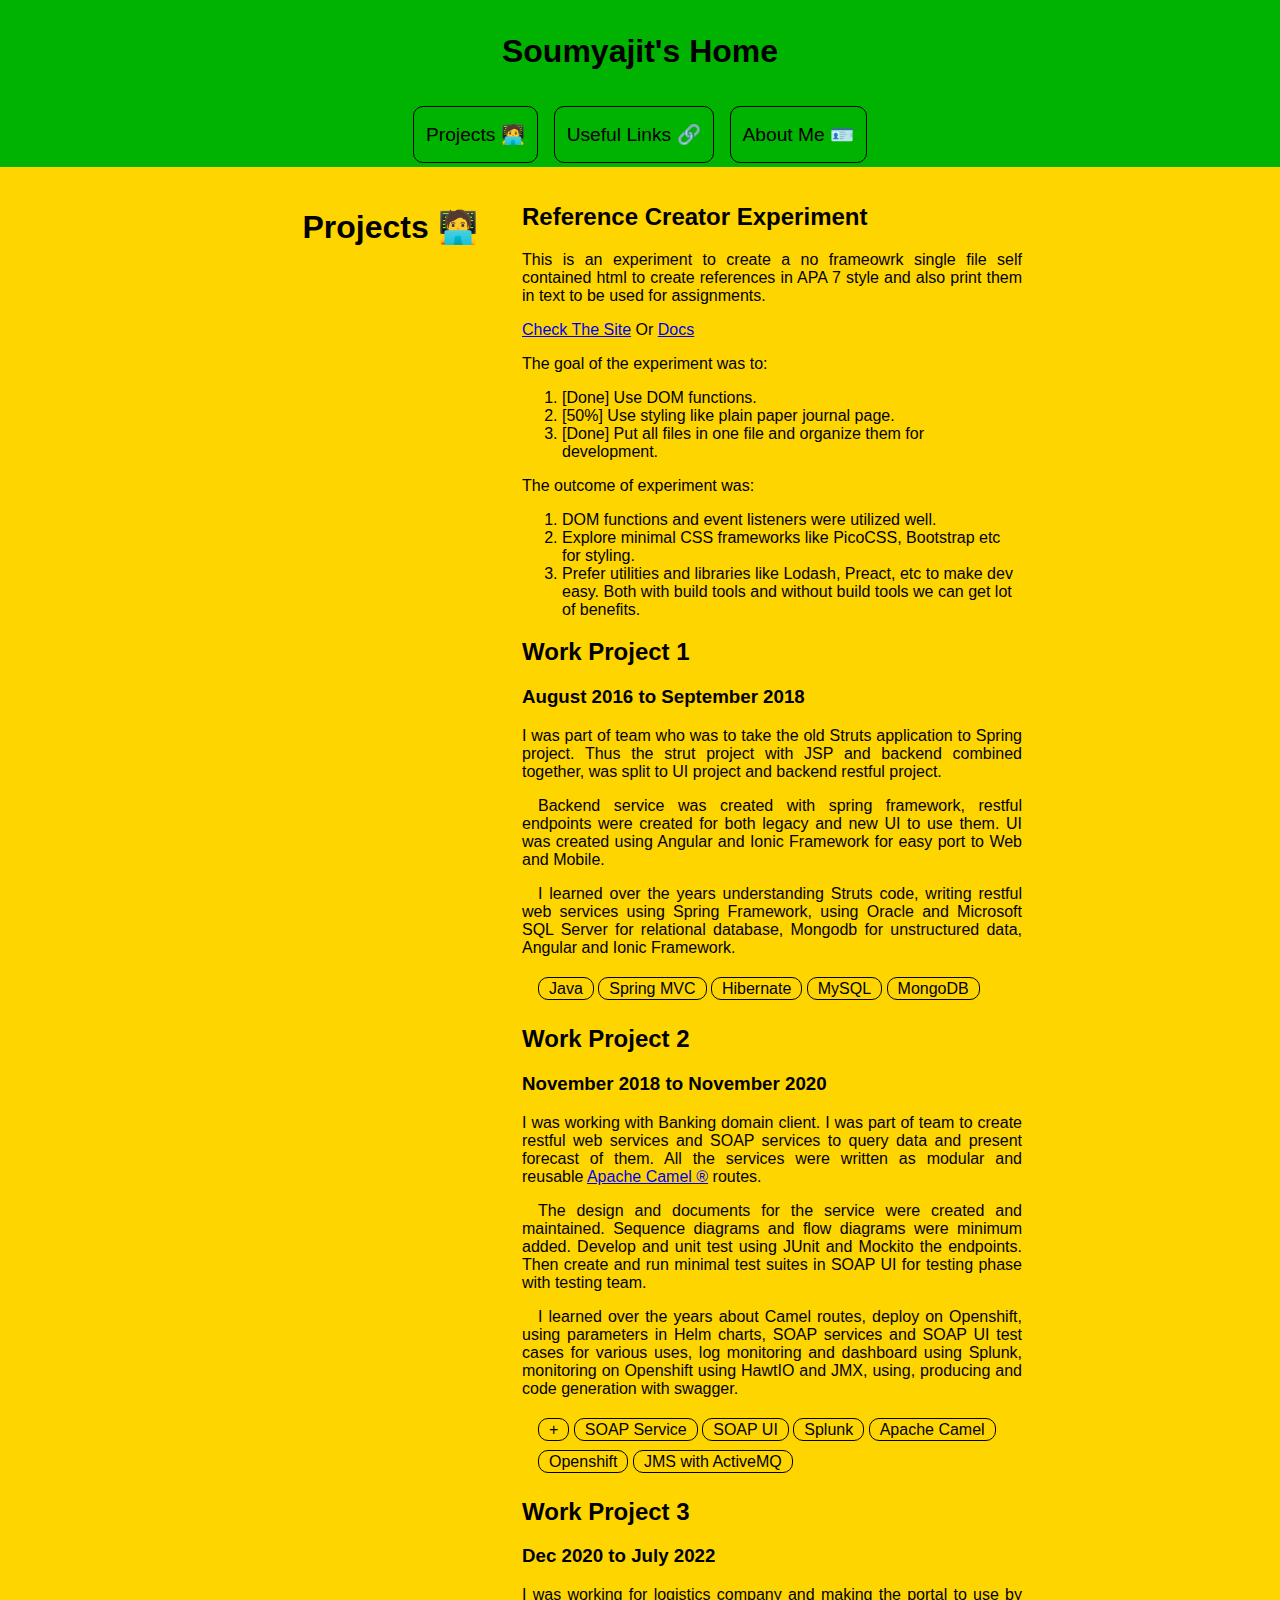
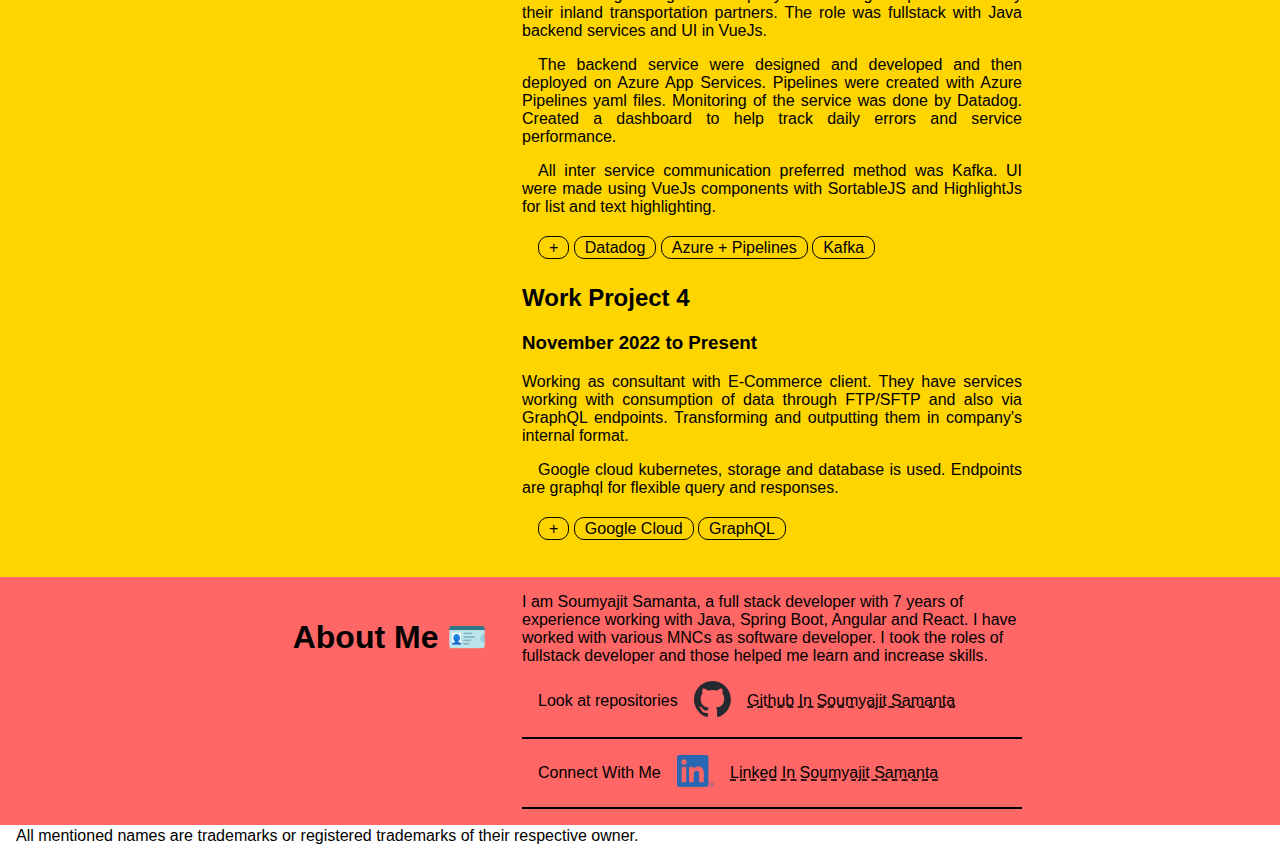
<file: index.html>
<!DOCTYPE html>
<!--
  License: This site is for the purpose of showing portfolio for Soumyajit Samanta.
  Do not modify or redistribute without authors permission.
-->
<html lang="en">

<head>
  <meta charset="UTF-8" />
  <meta http-equiv="X-UA-Compatible" content="IE=edge" />
  <meta name="viewport" content="width=device-width, initial-scale=1.0" />
  <title>Github Profile for Soumyajit Samanta</title>
  <!-- <link
      href="https://cdn.jsdelivr.net/npm/bootstrap@5.3.1/dist/css/bootstrap.min.css"
      rel="stylesheet"
      integrity="sha384-4bw+/aepP/YC94hEpVNVgiZdgIC5+VKNBQNGCHeKRQN+PtmoHDEXuppvnDJzQIu9"
      crossorigin="anonymous">
    -->
  <script src="index.js"></script>
  <link rel="stylesheet" href="utils.css" />
  <link rel="stylesheet" href="index-light.css" />
</head>

<body>
  <!-- 
    TODO:
    1. Simplify the classes and css entries.
    2. Add more colors to new pages and not to this page.
    3. Use minimal CSS frameworks in new pages.
    4. Get the plain paper style into CSS file/library for use at more places and look good as well.
    5. Recreate links and bookmarks page with html.
    6. Get more pictures into the pages after adding them to other place with attribution.
    7. Do something for dates in india and emojis page.
   -->
  <header class="hero bg-color-5">
    <h1 class="title">Soumyajit's Home</h1>
  </header>

  <nav class="icon-nav flex-horizontal bg-color-5">
    <a href="#section-projects">Projects 🧑‍💻</a>
    <a href="./Bookmarks">Useful Links 🔗</a>
    <a href="#section-about">About Me 🪪</a>
  </nav>

  <section id="section-projects" class="width-full flex-horizontal flex-wrap padding-1em">
    <h1 class="text-centered padding-4px width-8em pos-sticky bg-color-1 sm-opacity-70">Projects 🧑‍💻</h1>
    <div class="width-500px">
      <h2>Reference Creator Experiment</h2>
      <p class="justified">This is an experiment to create a no frameowrk single file self contained html to create
        references in APA 7 style and also print them in text to be used for assignments.</p>
      <a href="./reference-creator">Check The Site</a>
      Or
      <a href="./reference-creator-docs"> Docs</a>
      <p> The goal of the experiment was to:</p>
      <ol>
        <li>[Done] Use DOM functions.</li>
        <li>[50%] Use styling like plain paper journal page.</li>
        <li>[Done] Put all files in one file and organize them for development.</li>
      </ol>
      <p>The outcome of experiment was:</p>
      <ol>
        <li>DOM functions and event listeners were utilized well.</li>
        <li>Explore minimal CSS frameworks like PicoCSS, Bootstrap etc for styling.</li>
        <li>Prefer utilities and libraries like Lodash, Preact, etc to make dev easy. Both with build tools and without
          build tools we can get lot of benefits.</li>
      </ol>

      <h2>Work Project 1</h2>
      <h3>August 2016 to September 2018</h3>
      <p class="justified">
        I was part of team who was to take the old Struts application to Spring project.
        Thus the strut project with JSP and backend combined together, was split to UI project and backend restful
        project.
      </p>
      <p class="justified text-indented-1em">
        Backend service was created with spring framework, restful endpoints were created for both legacy and new UI to
        use them.
        UI was created using Angular and Ionic Framework for easy port to Web and Mobile.
      </p>
      <p class="justified text-indented-1em">
        I learned over the years understanding Struts code,
        writing restful web services using Spring Framework,
        using Oracle and Microsoft SQL Server for relational database,
        Mongodb for unstructured data,
        Angular and Ionic Framework.
      </p>
      <ul class="chips-parent p-l-1em">
        <li>Java</li>
        <li>Spring MVC</li>
        <li>Hibernate</li>
        <li>MySQL</li>
        <li>MongoDB</li>
      </ul>

      <h2>Work Project 2</h2>
      <h3>November 2018 to November 2020</h3>
      <p class="justified">
        I was working with Banking domain client.
        I was part of team to create restful web services and SOAP services to query data and present forecast of them.
        All the services were written as modular and reusable <a href="https://camel.apache.org/">Apache Camel
          &#174;</a> routes.
      </p>
      <p class="justified text-indented-1em">
        The design and documents for the service were created and maintained. Sequence diagrams and flow diagrams were
        minimum added.
        Develop and unit test using JUnit and Mockito the endpoints.
        Then create and run minimal test suites in SOAP UI for testing phase with testing team.
      </p>
      <p class="justified text-indented-1em">
        I learned over the years about Camel routes,
        deploy on Openshift,
        using parameters in Helm charts,
        SOAP services and SOAP UI test cases for various uses,
        log monitoring and dashboard using Splunk,
        monitoring on Openshift using HawtIO and JMX,
        using, producing and code generation with swagger.
      </p>
      <ul class="chips-parent p-l-1em">
        <li>+</li>
        <li>SOAP Service</li>
        <li>SOAP UI</li>
        <li>Splunk</li>
        <li>Apache Camel</li>
        <li>Openshift</li>
        <li>JMS with ActiveMQ</li>
      </ul>

      <h2>Work Project 3</h2>
      <h3>Dec 2020 to July 2022</h3>
      <p class="justified">
        I was working for logistics company and making the portal to use by their inland transportation partners.
        The role was fullstack with Java backend services and UI in VueJs.
      </p>
      <p class="justified text-indented-1em">
        The backend service were designed and developed and then deployed on Azure App Services.
        Pipelines were created with Azure Pipelines yaml files.
        Monitoring of the service was done by Datadog.
        Created a dashboard to help track daily errors and service performance.
      </p>
      <p class="justified text-indented-1em">
        All inter service communication preferred method was Kafka.
        UI were made using VueJs components with SortableJS and HighlightJs for list and text highlighting.
      </p>
      <ul class="chips-parent p-l-1em">
        <li>+</li>
        <li>Datadog</li>
        <li>Azure + Pipelines</li>
        <li>Kafka</li>
      </ul>

      <h2>Work Project 4</h2>
      <h3>November 2022 to Present</h3>
      <p class="justified">
        Working as consultant with E-Commerce client.
        They have services working with consumption of data through FTP/SFTP and also via GraphQL endpoints.
        Transforming and outputting them in company's internal format.
      </p>
      <p class="justified text-indented-1em">
        Google cloud kubernetes, storage and database is used.
        Endpoints are graphql for flexible query and responses.
      </p>
      <ul class="chips-parent p-l-1em">
        <li>+</li>
        <li>Google Cloud</li>
        <li>GraphQL</li>
      </ul>
    </div>
  </section>

  <section id="section-about" class="width-full flex-horizontal flex-wrap padding-1em">
    <h1 class="text-centered padding-4px width-8em pos-sticky bg-color-2 sm-opacity-70">About Me 🪪</h1>
    <div class="width-500px">
      I am Soumyajit Samanta, a full stack developer with 7 years of experience working with Java, Spring Boot, Angular
      and React.
      I have worked with various MNCs as software developer.
      I took the roles of fullstack developer and those helped me learn and increase skills.
      <div class="flex-horizontal padding-1em flex-gap-1em connect-box">
        <span>Look at repositories</span>
        <a href="https://github.com/soumyajitsamanta">
          <img src="images/github-mark.svg" alt="Linked In Profile" width="37.4px" />
        </a>
        <a href="https://github.com/soumyajitsamanta">
          Github In Soumyajit Samanta
        </a>
      </div>
      <div class="flex-horizontal padding-1em flex-gap-1em connect-box">
        <span>Connect With Me</span>
        <a href="https://www.linkedin.com/in/soumyajit-samanta-63ab46103">
          <img src="images/LI-In-Big.png" alt="Linked In Profile" width="37.4px" />
        </a>
        <a href="https://www.linkedin.com/in/soumyajit-samanta-63ab46103">
          Linked In Soumyajit Samanta
        </a>
      </div>
    </div>
  </section>

  <footer id="page-footer">
    All mentioned names are trademarks or registered trademarks of their respective owner.
  </footer>
</body>

</html>
</file>
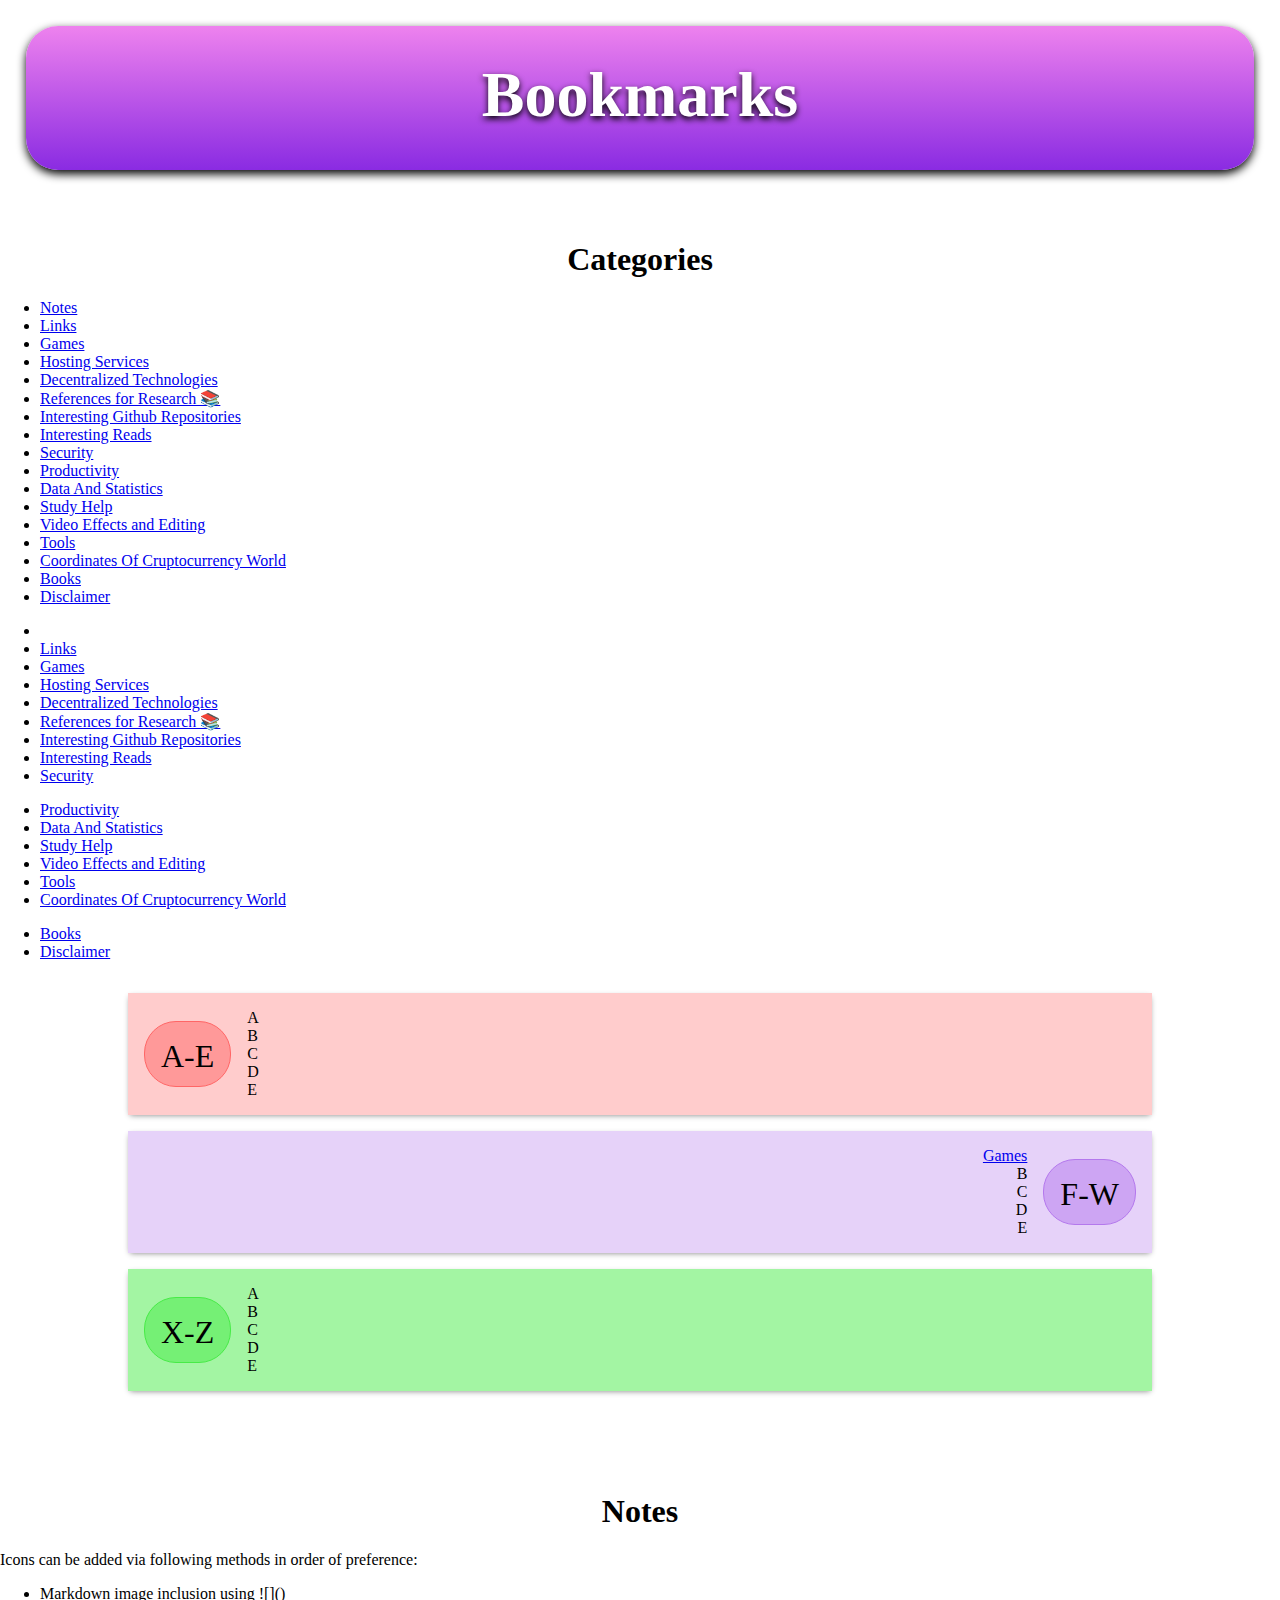
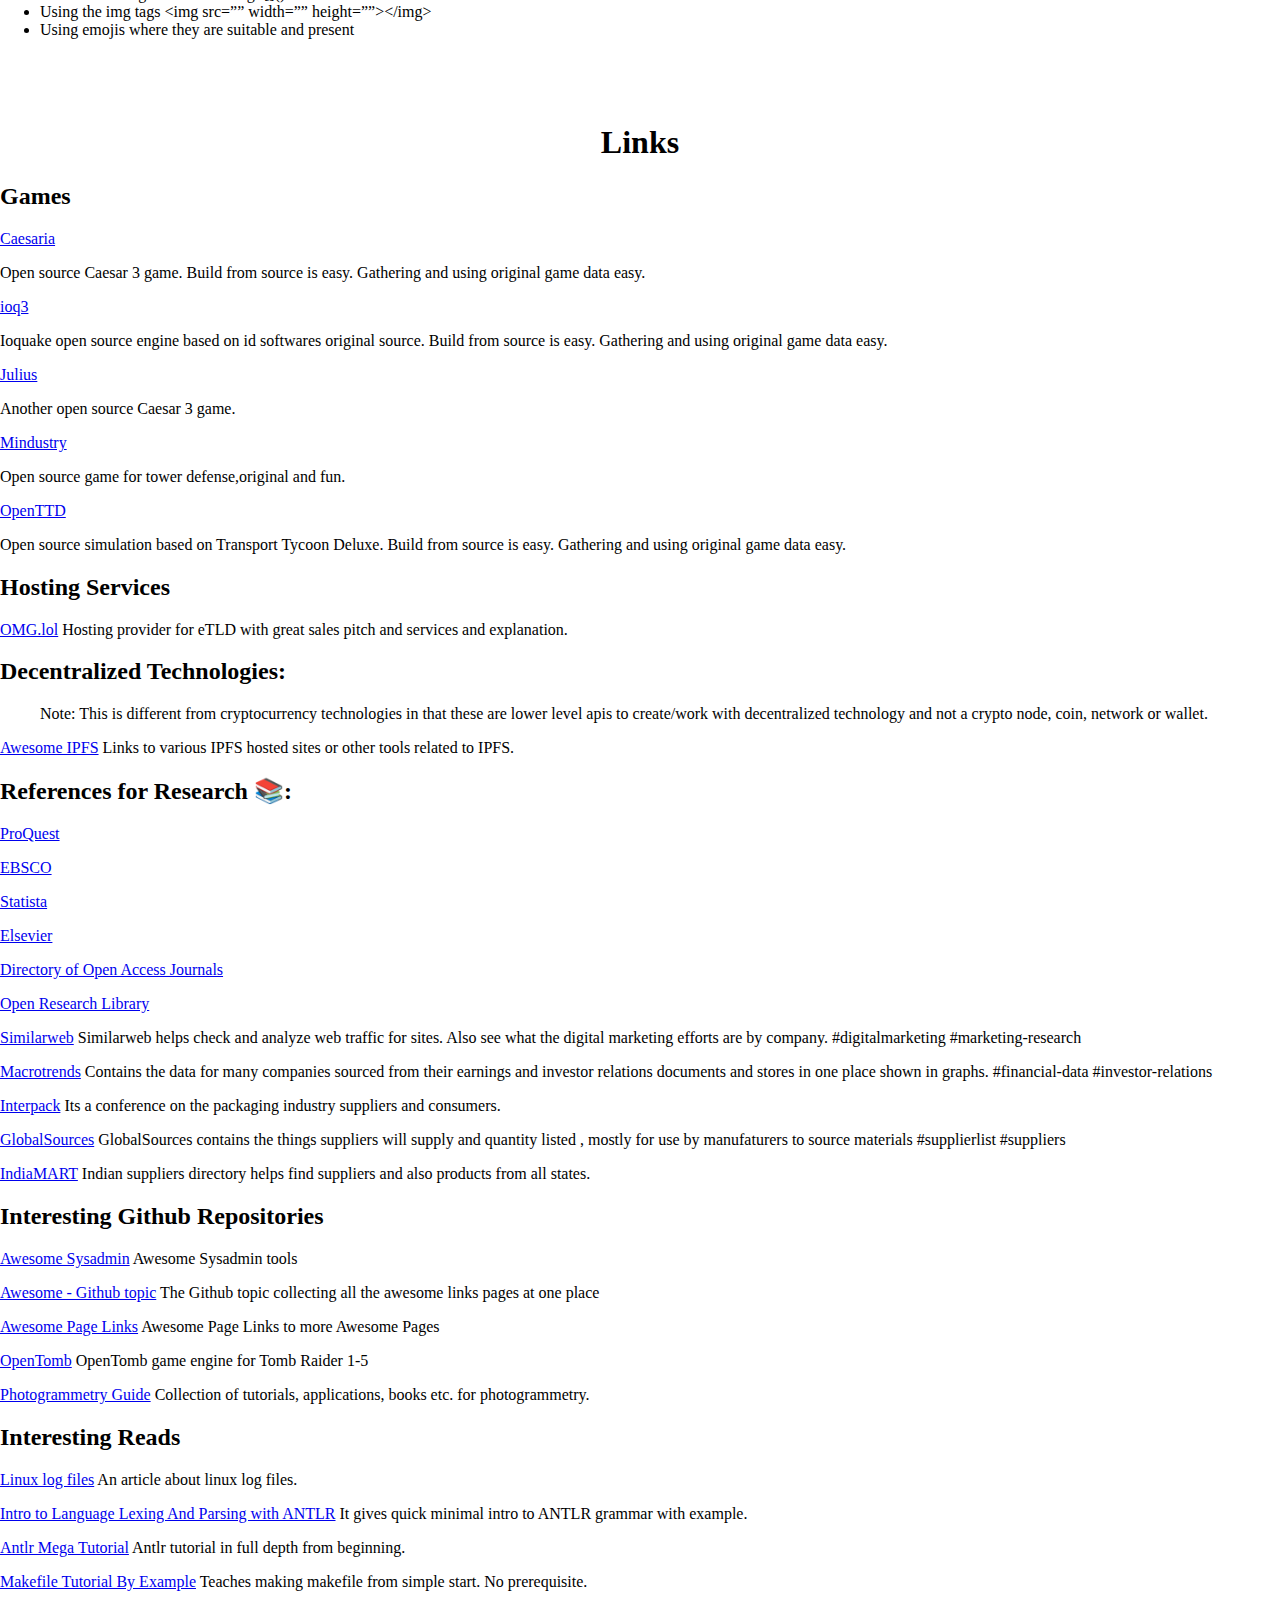
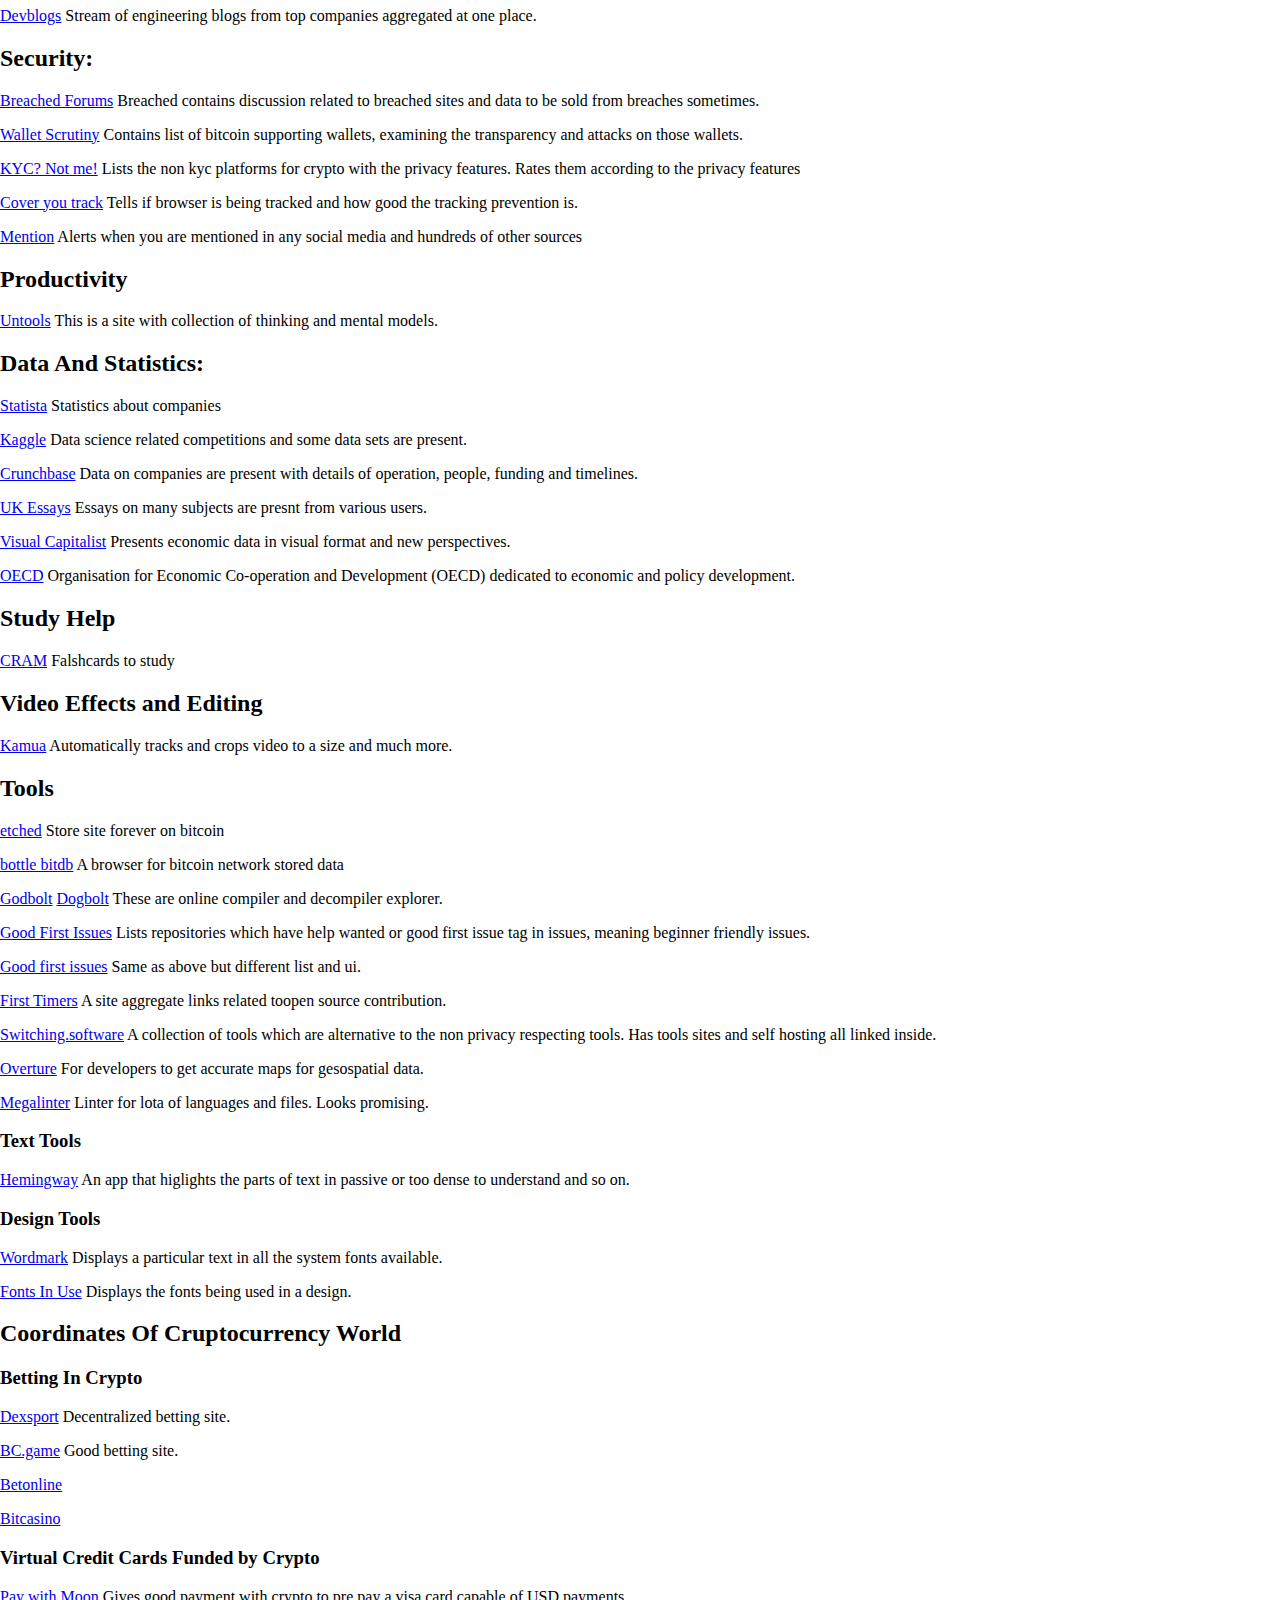
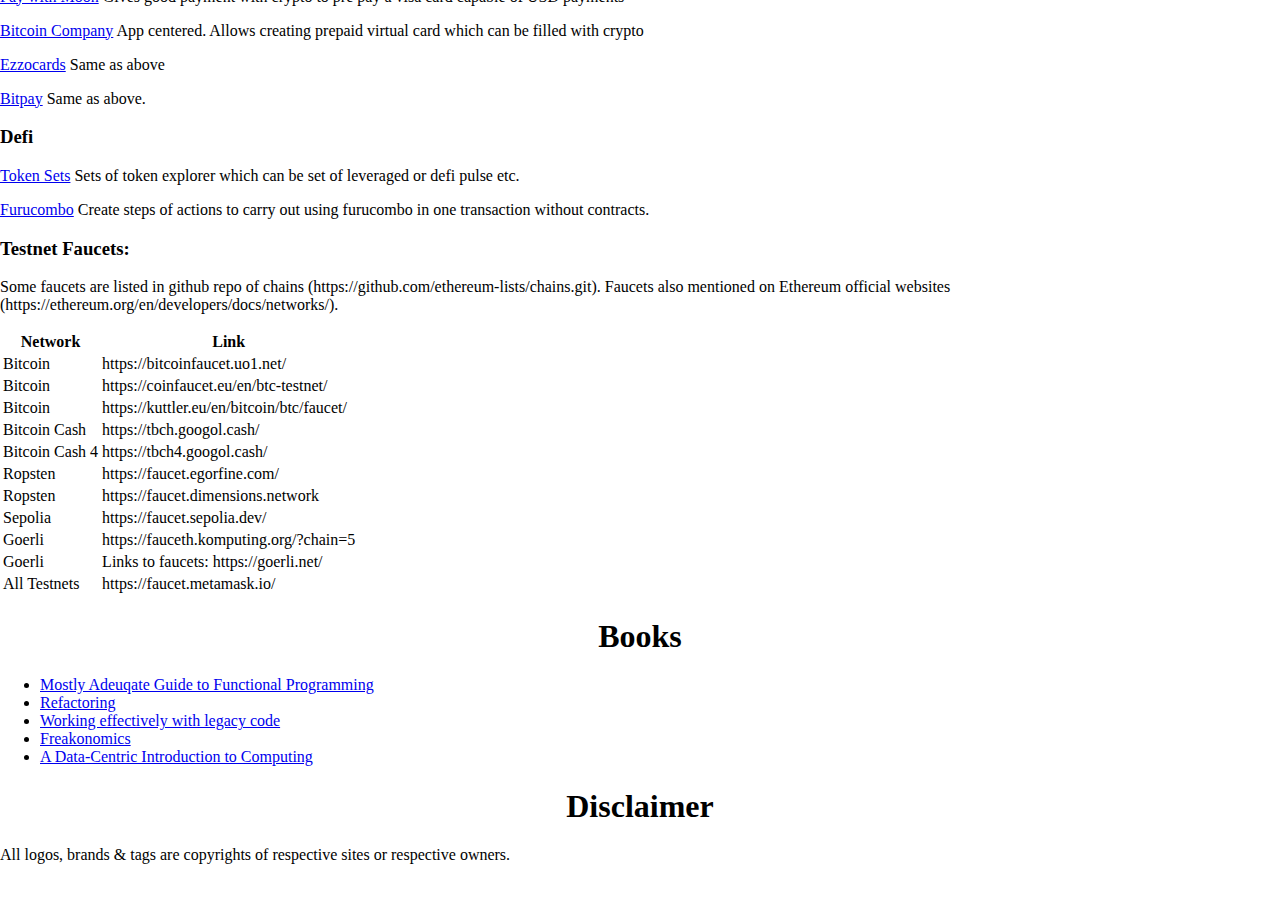
<file: bookmark.html>
<!DOCTYPE html>
<html lang="en">

<head>
    <meta charset="UTF-8">
    <meta http-equiv="X-UA-Compatible" content="IE=edge">
    <meta name="viewport" content="width=device-width, initial-scale=1.0">
    <title>Bookmarks</title>
    <link rel="stylesheet" href="bookmark.css">
</head>

<body>
    <header class="main-header">
        <h1 id="about">Bookmarks</h1>
    </header>
    <section>
        <h1>Categories</h1>
        <div>
            <ul>
                <li><a href="#notes">Notes</a></li>
                <li><a href="#links">Links</a></li>
                <li><a href="#games">Games</a></li>
                <li><a href="#hosting-services">Hosting Services</a></li>
                <li><a href="#decentralized-technologies">Decentralized Technologies</a></li>
                <li><a href="#references-for-research-">References for Research 📚</a></li>
                <li><a href="#interesting-github-repositories">Interesting Github Repositories</a></li>
                <li><a href="#interesting-reads">Interesting Reads</a></li>
                <li><a href="#security">Security</a></li>
                <li><a href="#productivity">Productivity</a></li>
                <li><a href="#data-and-statistics">Data And Statistics</a></li>
                <li><a href="#study-help">Study Help</a></li>
                <li><a href="#video-effects-and-editing">Video Effects and Editing</a></li>
                <li><a href="#tools">Tools</a></li>
                <li><a href="#coordinates-of-cruptocurrency-world">Coordinates Of Cruptocurrency World</a></li>
                <li><a href="#books">Books</a></li>
                <li><a href="#disclaimer">Disclaimer</a></li>
            </ul>
        </div>
        <div>
            <div>

                <ul>
                    <li></li>
                    <li><a href="#links">Links</a></li>
                    <li><a href="#games">Games</a></li>
                    <li><a href="#hosting-services">Hosting Services</a></li>
                    <li><a href="#decentralized-technologies">Decentralized Technologies</a></li>
                    <li><a href="#references-for-research-">References for Research 📚</a></li>
                    <li><a href="#interesting-github-repositories">Interesting Github Repositories</a></li>
                    <li><a href="#interesting-reads">Interesting Reads</a></li>
                    <li><a href="#security">Security</a></li>
                </ul>
                
                <ul>
                    <li><a href="#productivity">Productivity</a></li>
                    <li><a href="#data-and-statistics">Data And Statistics</a></li>
                    <li><a href="#study-help">Study Help</a></li>
                    <li><a href="#video-effects-and-editing">Video Effects and Editing</a></li>
                    <li><a href="#tools">Tools</a></li>
                    <li><a href="#coordinates-of-cruptocurrency-world">Coordinates Of Cruptocurrency World</a></li>
                </ul>
                
                <ul>
                    
                    <li><a href="#books">Books</a></li>
                    <li><a href="#disclaimer">Disclaimer</a></li>
                </ul>
            </div>
        </div>
        <div class="toc toc-letter-list p-1em">
            <div class="f-horizontal f-gap-1em">
                <span class="char">A-E</span>
                <ul>
                    <li>A</li>
                    <li>B</li>
                    <li>C</li>
                    <li>D</li>
                    <li>E</li>
                </ul>
            </div>
            <div class="f-horizontal jc-right f-gap-1em m-1em">
                <ul class="ta-right">
                    <li><a href="#games">Games</a></li>
                    <li>B</li>
                    <li>C</li>
                    <li>D</li>
                    <li>E</li>
                </ul>
                <span class="char">F-W</span>
            </div>
            <div class="f-horizontal f-gap-1em m-1em">
                <span class="char">X-Z</span>
                <ul>
                    <li>A</li>
                    <li>B</li>
                    <li>C</li>
                    <li>D</li>
                    <li>E</li>
                </ul>
            </div>
        </div>
    </section>
    <section>
        <h1 id="notes">Notes</h1>
        <p>Icons can be added via following methods in order of preference:</p>
        <ul>
            <li>Markdown image inclusion using ![]()</li>
            <li>Using the img tags &lt;img src=”” width=”” height=””&gt;&lt;/img&gt;</li>
            <li>Using emojis where they are suitable and present</li>
        </ul>
    </section>
    <section>
        <h1 id="links">Links</h1>
        <h2 id="games">Games</h2>
        <p><a href="https://github.com/dalerank/caesaria-game">Caesaria</a></p>
        <p>Open source Caesar 3 game. Build from source is easy.
            Gathering and using original game data easy.</p>
        <p><a href="https://github.com/ioquake/ioq3">ioq3</a></p>
        <p>Ioquake open source engine based on id softwares original source.
            Build from source is easy. Gathering and using original game data easy.</p>
        <p><a href="https://github.com/bvschaik/julius">Julius</a></p>
        <p>Another open source Caesar 3 game.</p>
        <p><a href="https://github.com/Anuken/Mindustry">Mindustry</a></p>
        <p>Open source game for tower defense,original and fun.</p>
        <p><a href="https://github.com/OpenTTD/OpenTTD">OpenTTD</a></p>
        <p>Open source simulation based on Transport Tycoon Deluxe.
            Build from source is easy. Gathering and using original game data easy.</p>
        <h2 id="hosting-services">Hosting Services</h2>
        <p><a href="https://home.omg.lol/">OMG.lol</a>
            Hosting provider for eTLD with great sales pitch and services and explanation.</p>
        <h2 id="decentralized-technologies">Decentralized Technologies:</h2>
        <blockquote>
            <p>Note: This is different from cryptocurrency technologies in that these are lower level apis to
                create/work with decentralized technology and not a crypto node, coin, network or wallet.</p>
        </blockquote>
        <p><a href="https://awesome.ipfs.tech">Awesome IPFS</a>
            Links to various IPFS hosted sites or other tools related to IPFS.</p>
        <h2 id="references-for-research-">References for Research 📚:</h2>
        <p><a href="https://www.proquest.com">ProQuest</a></p>
        <p><a href="https://www.ebsco.com">EBSCO</a></p>
        <p><a href="https://www.statista.com">Statista</a></p>
        <p><a href="https://www.elsevier.com/en-in">Elsevier</a></p>
        <p><a href="https://www.doabooks.org/">Directory of Open Access Journals</a></p>
        <p><a href="https://openresearchlibrary.org/home">Open Research Library</a></p>
        <p><a href="https://www.similarweb.com/">Similarweb</a>
            Similarweb helps check and analyze web traffic for sites.
            Also see what the digital marketing efforts are by company.
            #digitalmarketing #marketing-research</p>
        <p><a href="https://www.macrotrends.net">Macrotrends</a>
            Contains the data for many companies sourced from their earnings
            and investor relations documents and stores in one place shown in graphs.
            #financial-data #investor-relations</p>
        <p><a href="https://www.interpack.com/">Interpack</a>
            Its a conference on the packaging industry suppliers and consumers.</p>
        <p><a href="https://www.globalsources.com">GlobalSources</a>
            GlobalSources contains the things suppliers will supply and quantity listed ,
            mostly for use by manufaturers to source materials
            #supplierlist #suppliers</p>
        <p><a href="https://www.indiamart.com">IndiaMART</a>
            Indian suppliers directory helps find suppliers and also products from all states.</p>
        <h2 id="interesting-github-repositories">Interesting Github Repositories</h2>
        <p><a href="https://github.com/awesome-foss/awesome-sysadmin">Awesome Sysadmin</a>
            Awesome Sysadmin tools</p>
        <p><a href="https://github.com/topics/awesome">Awesome - Github topic</a>
            The Github topic collecting all the awesome links pages at one place</p>
        <p><a href="https://github.com/sindresorhus/awesome">Awesome Page Links</a>
            Awesome Page Links to more Awesome Pages</p>
        <p><a href="https://github.com/opentomb/OpenTomb">OpenTomb</a>
            OpenTomb game engine for Tomb Raider 1-5</p>
        <p><a href="https://github.com/mikeroyal/Photogrammetry-Guide">Photogrammetry Guide</a>
            Collection of tutorials, applications, books etc. for photogrammetry.</p>
        <h2 id="interesting-reads">Interesting Reads</h2>
        <p><a href="https://www.cyberciti.biz/faq/linux-log-files-location-and-how-do-i-view-logs-files/">Linux log
                files</a>
            An article about linux log files.</p>
        <p><a href="https://www.willowtreeapps.com/craft/an-introduction-to-language-lexing-and-parsing-with-antlr">Intro
                to Language Lexing And Parsing with ANTLR</a>
            It gives quick minimal intro to ANTLR grammar with example.</p>
        <p><a href="https://tomassetti.me/antlr-mega-tutorial/">Antlr Mega Tutorial</a>
            Antlr tutorial in full depth from beginning.</p>
        <p><a href="https://makefiletutorial.com">Makefile Tutorial By Example</a>
            Teaches making makefile from simple start. No prerequisite.</p>
        <p><a href="https://devblogs.co/?dark=1">Devblogs</a>
            Stream of engineering blogs from top companies aggregated at one place.</p>
        <h2 id="security">Security:</h2>
        <p><a href="https://breached.to/">Breached Forums</a>
            Breached contains discussion related to breached sites and data to be sold from breaches sometimes.</p>
        <p><a href="https://walletscrutiny.com">Wallet Scrutiny</a>
            Contains list of bitcoin supporting wallets, examining the transparency and attacks on those wallets.</p>
        <p><a href="https://kycnot.me">KYC? Not me!</a>
            Lists the non kyc platforms for crypto with the privacy features. Rates them according to the privacy
            features</p>
        <p><a href="https://coveryourtracks.eff.org">Cover you track</a>
            Tells if browser is being tracked and how good the tracking prevention is.</p>
        <p><a href="mention.com">Mention</a>
            Alerts when you are mentioned in any social media and hundreds of other sources</p>
        <h2 id="productivity">Productivity</h2>
        <p><a href="https://untools.co">Untools</a>
            This is a site with collection of thinking and mental models.</p>
        <h2 id="data-and-statistics">Data And Statistics:</h2>
        <p><a href="www.statista.com">Statista</a>
            Statistics about companies</p>
        <p><a href="www.kaggle.com">Kaggle</a>
            Data science related competitions and some data sets are present.</p>
        <p><a href="https://www.crunchbase.com/">Crunchbase</a>
            Data on companies are present with details of operation, people, funding and timelines.</p>
        <p><a href="www.ukessays.com">UK Essays</a>
            Essays on many subjects are presnt from various users.</p>
        <p><a href="www.visualcapitalist.com">Visual Capitalist</a>
            Presents economic data in visual format and new perspectives.</p>
        <p><a href="https://www.oecd.org">OECD</a>
            Organisation for Economic Co-operation and Development (OECD) dedicated to
            economic and policy development.</p>
        <h2 id="study-help">Study Help</h2>
        <p><a href="https://cram.com">CRAM</a>
            Falshcards to study</p>
        <h2 id="video-effects-and-editing">Video Effects and Editing</h2>
        <p><a href="https://kamua.com/">Kamua</a>
            Automatically tracks and crops video to a size and much more.</p>
        <h2 id="tools">Tools</h2>
        <p><a href="https://etched.page/">etched</a>
            Store site forever on bitcoin</p>
        <p><a href="https://bottle.bitdb.network/">bottle bitdb</a>
            A browser for bitcoin network stored data</p>
        <p><a href="www.godbolt.org">Godbolt</a>
            <a href="www.dogbolt.org">Dogbolt</a>
            These are online compiler and decompiler explorer.
        </p>
        <p><a href="https://goodfirstissues.com">Good First Issues</a>
            Lists repositories which have help wanted or good first issue tag in issues,
            meaning beginner friendly issues.</p>
        <p><a href="https://goodfirstissue.dev">Good first issues</a>
            Same as above but different list and ui.</p>
        <p><a href="www.firsttimersonly.com">First Timers</a>
            A site aggregate links related toopen source contribution.</p>
        <p><a href="https://switching.software">Switching.software</a>
            A collection of tools which are alternative to the non privacy respecting tools.
            Has tools sites and self hosting all linked inside.</p>
        <p><a href="https://overturemaps.org/">Overture</a>
            For developers to get accurate maps for gesospatial data.</p>
        <p><a href="https://megalinter.io/latest/">Megalinter</a>
            Linter for lota of languages and files. Looks promising.</p>
        <h3 id="text-tools">Text Tools</h3>
        <p><a href="https://hemingwayapp.com/">Hemingway</a>
            An app that higlights the parts of text in passive or too dense to understand and so on.</p>
        <h3 id="design-tools">Design Tools</h3>
        <p><a href="https://wordmark.it/">Wordmark</a>
            Displays a particular text in all the system fonts available.</p>
        <p><a href="https://fontsinuse.com/">Fonts In Use</a>
            Displays the fonts being used in a design.</p>
        <h2 id="coordinates-of-cruptocurrency-world">Coordinates Of Cruptocurrency World</h2>
        <h3 id="betting-in-crypto">Betting In Crypto</h3>
        <p><a href="https://mainnet.dexsport.io/sports">Dexsport</a>
            Decentralized betting site.</p>
        <p><a href="https://bc.game/">BC.game</a>
            Good betting site.</p>
        <p><a href="https://www.betonline.ag/">Betonline</a></p>
        <p><a href="https://bitcasino.io/">Bitcasino</a></p>
        <h3 id="virtual-credit-cards-funded-by-crypto">Virtual Credit Cards Funded by Crypto</h3>
        <p><a href="http://PayWithMoon.com">Pay with Moon</a>
            Gives good payment with crypto to pre pay a visa card capable of USD payments</p>
        <p><a href="http://TheBitcoinCompany.com">Bitcoin Company</a>
            App centered. Allows creating prepaid virtual card which can be filled with crypto</p>
        <p><a href="http://Ezzocard.com">Ezzocards</a>
            Same as above</p>
        <p><a href="https://bitpay.com/card/">Bitpay</a>
            Same as above.</p>
        <h3 id="defi">Defi</h3>
        <p><a href="https://www.tokensets.com/">Token Sets</a>
            Sets of token explorer which can be set of leveraged or defi pulse etc.</p>
        <p><a href="https://furucombo.app/combo">Furucombo</a>
            Create steps of actions to carry out using furucombo in one transaction without contracts.</p>
        <h3 id="testnet-faucets">Testnet Faucets:</h3>
        <p>Some faucets are listed in github repo of chains (https://github.com/ethereum-lists/chains.git).
            Faucets also mentioned on Ethereum official websites (https://ethereum.org/en/developers/docs/networks/).
        </p>
        <table>
            <thead>
                <tr>
                    <th>Network</th>
                    <th>Link</th>
                </tr>
            </thead>
            <tbody>
                <tr>
                    <td>Bitcoin</td>
                    <td>https://bitcoinfaucet.uo1.net/</td>
                </tr>
                <tr>
                    <td>Bitcoin</td>
                    <td>https://coinfaucet.eu/en/btc-testnet/</td>
                </tr>
                <tr>
                    <td>Bitcoin</td>
                    <td>https://kuttler.eu/en/bitcoin/btc/faucet/</td>
                </tr>
                <tr>
                    <td>Bitcoin Cash</td>
                    <td>https://tbch.googol.cash/</td>
                </tr>
                <tr>
                    <td>Bitcoin Cash 4</td>
                    <td>https://tbch4.googol.cash/</td>
                </tr>
                <tr>
                    <td>Ropsten</td>
                    <td>https://faucet.egorfine.com/</td>
                </tr>
                <tr>
                    <td>Ropsten</td>
                    <td>https://faucet.dimensions.network</td>
                </tr>
                <tr>
                    <td>Sepolia</td>
                    <td>https://faucet.sepolia.dev/</td>
                </tr>
                <tr>
                    <td>Goerli</td>
                    <td>https://fauceth.komputing.org/?chain=5</td>
                </tr>
                <tr>
                    <td>Goerli</td>
                    <td>Links to faucets: https://goerli.net/</td>
                </tr>
                <tr>
                    <td>All Testnets</td>
                    <td>https://faucet.metamask.io/</td>
                </tr>
            </tbody>
        </table>
        <h1 id="books">Books</h1>
        <ul>
            <li><a href="https://github.com/MostlyAdequate/mostly-adequate-guide">Mostly Adeuqate Guide to Functional
                    Programming</a></li>
            <li><a href="https://www.goodreads.com/book/show/44936.Refactoring">Refactoring</a></li>
            <li><a href="https://www.goodreads.com/en/book/show/44919.Working_Effectively_with_Legacy_Code">Working
                    effectively with legacy code</a></li>
            <li><a href="https://www.goodreads.com/book/show/1202.Freakonomics">Freakonomics</a></li>
            <li><a href="https://dcic-world.org">A Data-Centric Introduction to Computing</a></li>
        </ul>
        <h1 id="disclaimer">Disclaimer</h1>
        <p>All logos, brands &amp; tags are copyrights of respective sites or respective owners.</p>
    </section>
</body>

</html>
</file>
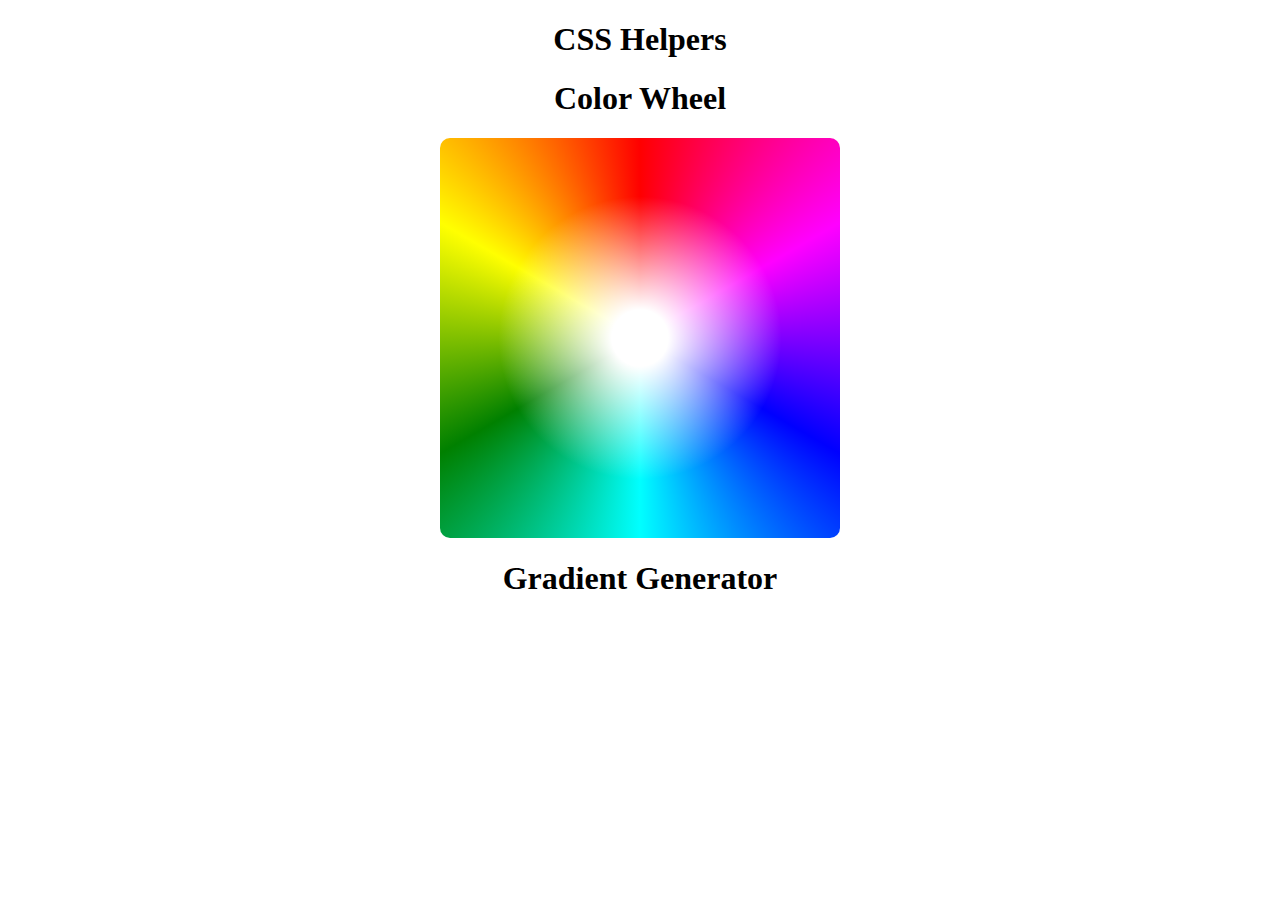
<file: css-helper.html>
<!DOCTYPE html>
<html lang="en">

<head>
    <meta charset="UTF-8">
    <meta http-equiv="X-UA-Compatible" content="IE=edge">
    <meta name="viewport" content="width=device-width, initial-scale=1.0">
    <title>Css Helping Utils</title>
    <link rel="stylesheet" href="css-helper.css">
</head>

<body>
    <header>
        <h1>CSS Helpers</h1>
    </header>
    <section>
        <h1 class="t-a-c">Color Wheel</h1>
        <div class="wi-400px ht-400px mr-l-auto mr-r-auto b-2px b-ro-10px gr-color-wheel"></div>
    </section>
    <section>
        <h1 class="t-a-c">Gradient Generator</h1>
        <div id="gradient-generator"></div>
    </section>
</body>

</html>
</file>
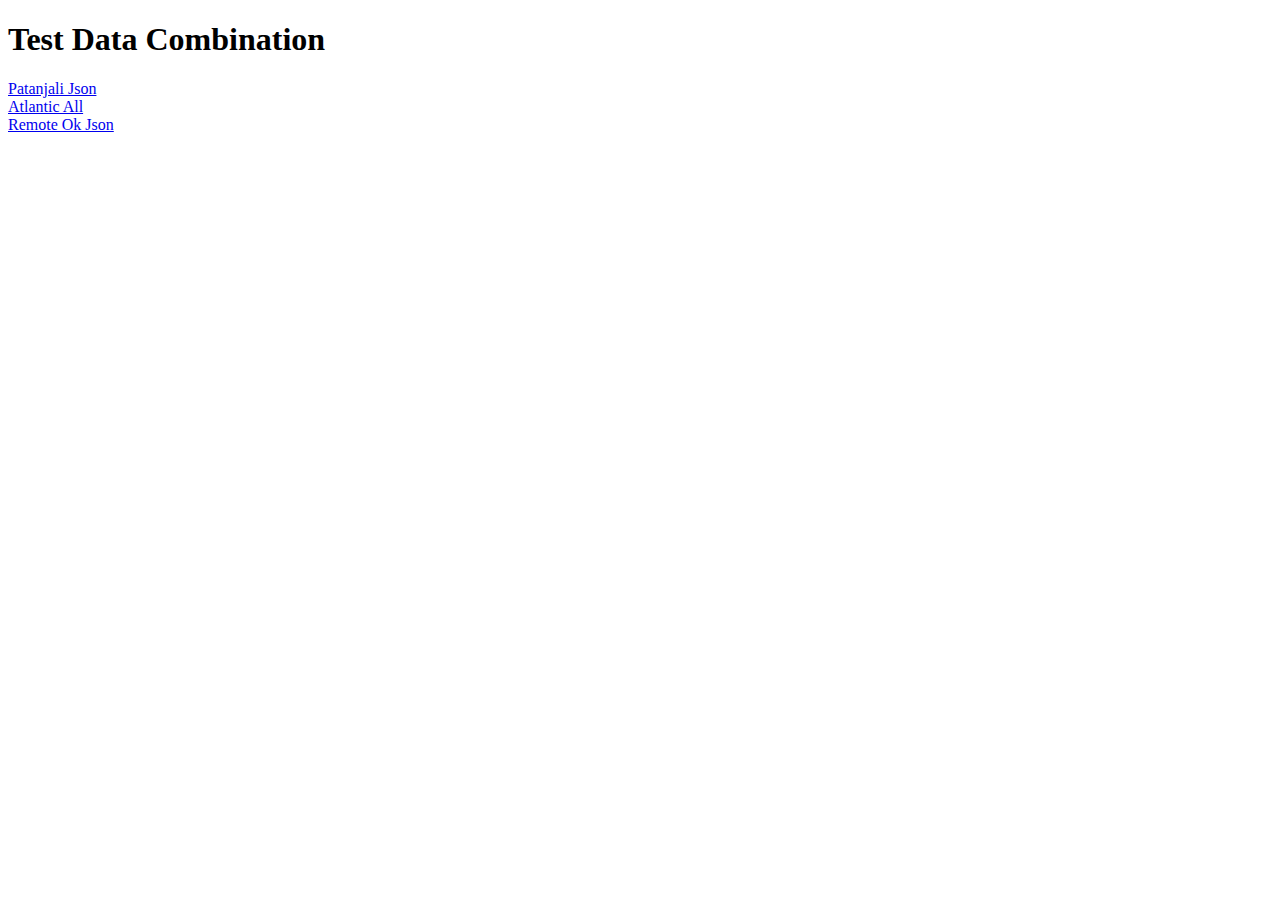
<file: DataCheck.html>
<!DOCTYPE html>
<html lang="en">
  <head>
    <meta charset="UTF-8" />
    <meta http-equiv="X-UA-Compatible" content="IE=edge" />
    <meta name="viewport" content="width=device-width, initial-scale=1.0" />
    <title>Test Data Combination</title>
    <style>
      #app-root > a {
        display: block;
      }
    </style>
  </head>
  <body>
    <h1 class="title">Test Data Combination</h1>
    <div id="app-root">
      <a id="patanjali-json-link" href="https://www.patanjaliayurved.net/assets/utility/allproduct.json" type="application/json">Patanjali Json</a>
      <a id="atlantic-rss-link" href="https://www.theatlantic.com/feed/all/" type="application/xml">Atlantic All</a>
      <a id="remoteok-json-link" href="https://remoteok.com/json" type="application/json">Remote Ok Json</a>
    </div>
    <script lang="js">
      var appRoot = document.querySelector("#app-root")
      var todaysDate = new Date();
      var todaysDateString = todaysDate.getFullYear()+"-"+(todaysDate.getMonth()+1)+"-"+todaysDate.getDate();
      appRoot.querySelector("#patanjali-json-link").download=todaysDateString+".patanjali.json";
      appRoot.querySelector("#atlantic-rss-link").download=todaysDateString+".theatlantic.rss";
      appRoot.querySelector("#remoteok-json-link").download=todaysDateString+".remoteok.json";
    </script>
  </body>
</html>
</file>
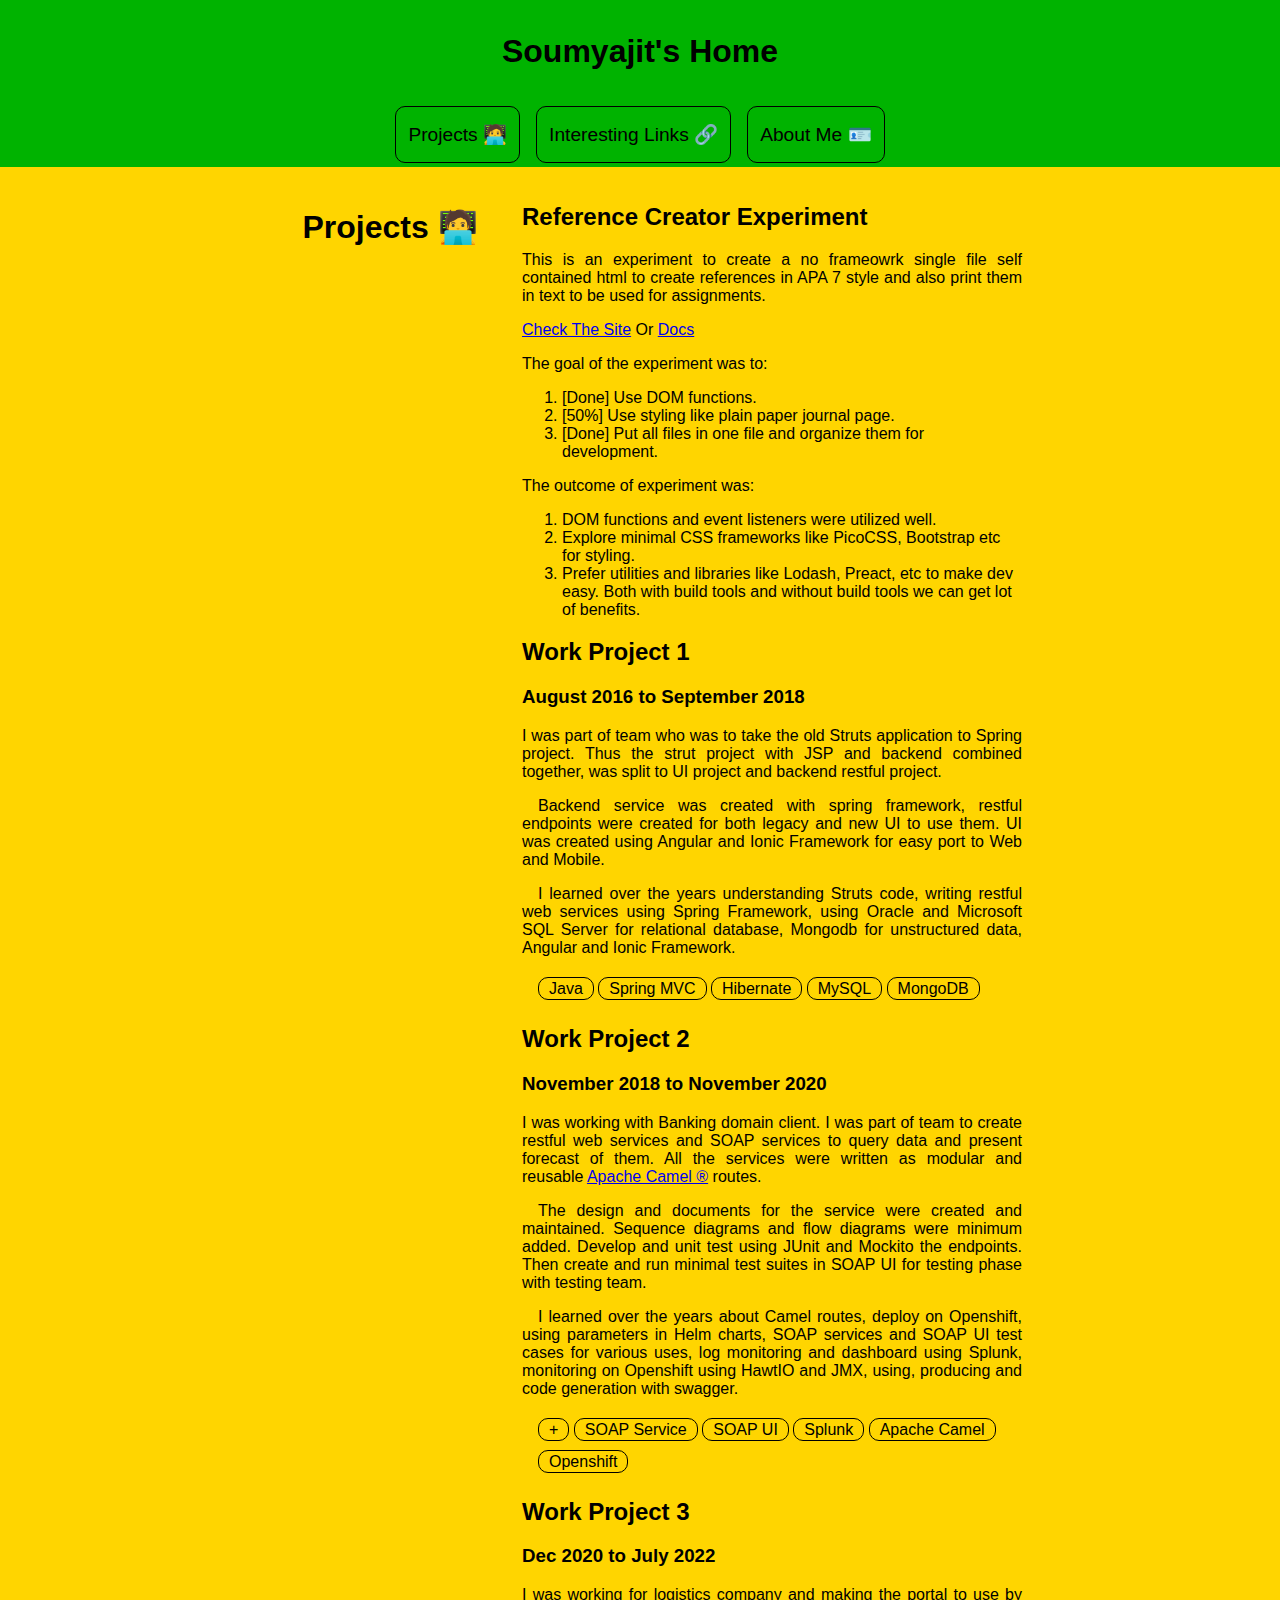
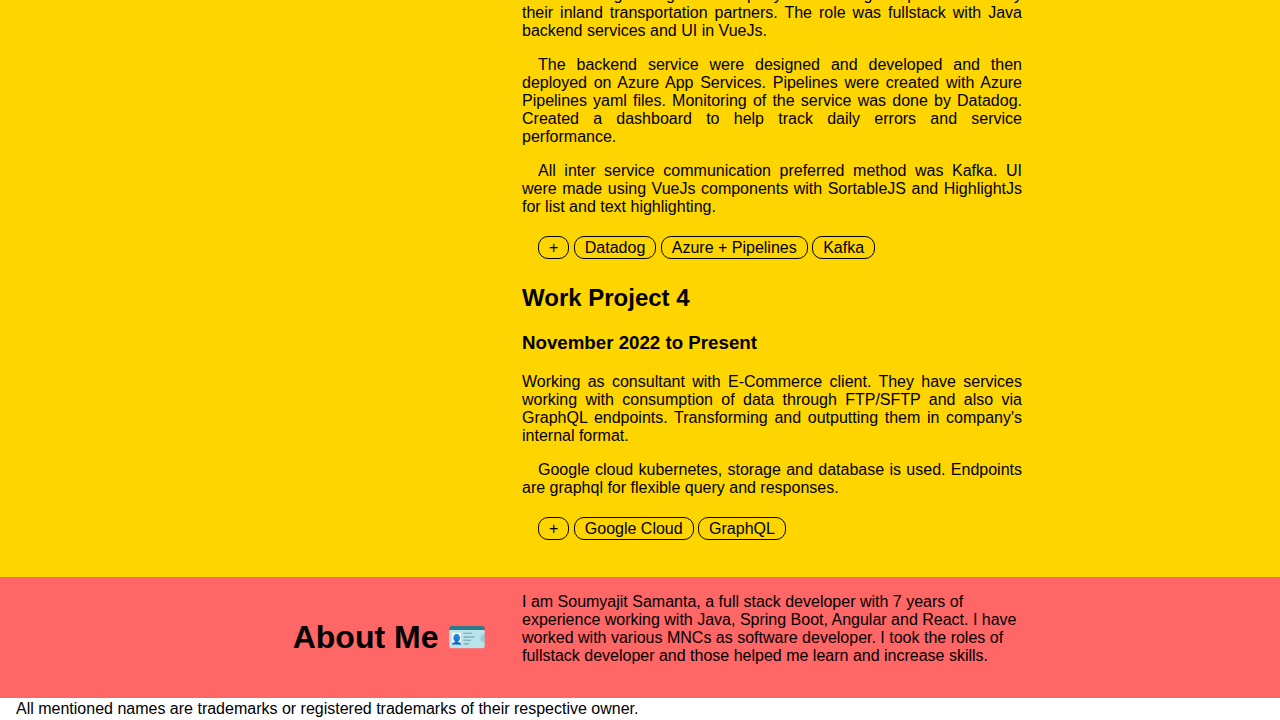
<file: index2.html>
<!DOCTYPE html>
<!--
  License: This site is for the purpose of showing portfolio for Soumyajit Samanta.
  Do not modify or redistribute without authors permission.
-->
<html lang="en">

<head>
  <meta charset="UTF-8" />
  <meta http-equiv="X-UA-Compatible" content="IE=edge" />
  <meta name="viewport" content="width=device-width, initial-scale=1.0" />
  <title>Github Profile for Soumyajit Samanta</title>
  <!-- <link
      href="https://cdn.jsdelivr.net/npm/bootstrap@5.3.1/dist/css/bootstrap.min.css"
      rel="stylesheet"
      integrity="sha384-4bw+/aepP/YC94hEpVNVgiZdgIC5+VKNBQNGCHeKRQN+PtmoHDEXuppvnDJzQIu9"
      crossorigin="anonymous">
    -->
  <script src="index.js"></script>
  <link rel="stylesheet" href="utils.css" />
  <link rel="stylesheet" href="index-light.css" />
</head>

<body>
  <!-- 
    TODO:
    1. Simplify the classes and css entries.
    2. Add more colors to new pages and not to this page.
    3. Use minimal CSS frameworks in new pages.
    4. Get the plain paper style into CSS file/library for use at more places and look good as well.
    5. Recreate links and bookmarks page with html.
    6. Get more pictures into the pages after adding them to other place with attribution.
    7. Do something for dates in india and emojis page.
   -->
  <header class="hero bg-color-5">
    <h1 class="title">Soumyajit's Home</h1>
  </header>

  <nav class="icon-nav flex-horizontal bg-color-5">
    <a href="#section-projects">Projects 🧑‍💻</a>
    <a href="./Bookmarks">Interesting Links 🔗</a>
    <a href="#section-about">About Me 🪪</a>
  </nav>

  <section id="section-projects" class="width-full flex-horizontal flex-wrap padding-1em">
    <h1 class="text-centered padding-4px width-8em pos-sticky bg-color-1 sm-opacity-70">Projects 🧑‍💻</h1>
    <div class="width-500px">
      <h2>Reference Creator Experiment</h2>
      <p class="justified">This is an experiment to create a no frameowrk single file self contained html to create
        references in APA 7 style and also print them in text to be used for assignments.</p>
      <a href="./reference-creator">Check The Site</a>
      Or
      <a href="./reference-creator-docs"> Docs</a>
      <p> The goal of the experiment was to:</p>
      <ol>
        <li>[Done] Use DOM functions.</li>
        <li>[50%] Use styling like plain paper journal page.</li>
        <li>[Done] Put all files in one file and organize them for development.</li>
      </ol>
      <p>The outcome of experiment was:</p>
      <ol>
        <li>DOM functions and event listeners were utilized well.</li>
        <li>Explore minimal CSS frameworks like PicoCSS, Bootstrap etc for styling.</li>
        <li>Prefer utilities and libraries like Lodash, Preact, etc to make dev easy. Both with build tools and without
          build tools we can get lot of benefits.</li>
      </ol>

      <h2>Work Project 1</h2>
      <h3>August 2016 to September 2018</h3>
      <p class="justified">
        I was part of team who was to take the old Struts application to Spring project.
        Thus the strut project with JSP and backend combined together, was split to UI project and backend restful
        project.
      </p>
      <p class="justified text-indented-1em">
        Backend service was created with spring framework, restful endpoints were created for both legacy and new UI to
        use them.
        UI was created using Angular and Ionic Framework for easy port to Web and Mobile.
      </p>
      <p class="justified text-indented-1em">
        I learned over the years understanding Struts code,
        writing restful web services using Spring Framework,
        using Oracle and Microsoft SQL Server for relational database,
        Mongodb for unstructured data,
        Angular and Ionic Framework.
      </p>
      <ul class="chips-parent p-l-1em">
        <li>Java</li>
        <li>Spring MVC</li>
        <li>Hibernate</li>
        <li>MySQL</li>
        <li>MongoDB</li>
      </ul>

      <h2>Work Project 2</h2>
      <h3>November 2018 to November 2020</h3>
      <p class="justified">
        I was working with Banking domain client.
        I was part of team to create restful web services and SOAP services to query data and present forecast of them.
        All the services were written as modular and reusable <a href="https://camel.apache.org/">Apache Camel
          &#174;</a> routes.
      </p>
      <p class="justified text-indented-1em">
        The design and documents for the service were created and maintained. Sequence diagrams and flow diagrams were
        minimum added.
        Develop and unit test using JUnit and Mockito the endpoints.
        Then create and run minimal test suites in SOAP UI for testing phase with testing team.
      </p>
      <p class="justified text-indented-1em">
        I learned over the years about Camel routes,
        deploy on Openshift,
        using parameters in Helm charts,
        SOAP services and SOAP UI test cases for various uses,
        log monitoring and dashboard using Splunk,
        monitoring on Openshift using HawtIO and JMX,
        using, producing and code generation with swagger.
      </p>
      <ul class="chips-parent p-l-1em">
        <li>+</li>
        <li>SOAP Service</li>
        <li>SOAP UI</li>
        <li>Splunk</li>
        <li>Apache Camel</li>
        <li>Openshift</li>
      </ul>

      <h2>Work Project 3</h2>
      <h3>Dec 2020 to July 2022</h3>
      <p class="justified">
        I was working for logistics company and making the portal to use by their inland transportation partners.
        The role was fullstack with Java backend services and UI in VueJs.
      </p>
      <p class="justified text-indented-1em">
        The backend service were designed and developed and then deployed on Azure App Services.
        Pipelines were created with Azure Pipelines yaml files.
        Monitoring of the service was done by Datadog.
        Created a dashboard to help track daily errors and service performance.
      </p>
      <p class="justified text-indented-1em">
        All inter service communication preferred method was Kafka.
        UI were made using VueJs components with SortableJS and HighlightJs for list and text highlighting.
      </p>
      <ul class="chips-parent p-l-1em">
        <li>+</li>
        <li>Datadog</li>
        <li>Azure + Pipelines</li>
        <li>Kafka</li>
      </ul>

      <h2>Work Project 4</h2>
      <h3>November 2022 to Present</h3>
      <p class="justified">
        Working as consultant with E-Commerce client.
        They have services working with consumption of data through FTP/SFTP and also via GraphQL endpoints.
        Transforming and outputting them in company's internal format.
      </p>
      <p class="justified text-indented-1em">
        Google cloud kubernetes, storage and database is used.
        Endpoints are graphql for flexible query and responses.
      </p>
      <ul class="chips-parent p-l-1em">
        <li>+</li>
        <li>Google Cloud</li>
        <li>GraphQL</li>
      </ul>
    </div>
  </section>

  <section id="section-about" class="width-full flex-horizontal flex-wrap padding-1em">
    <h1 class="text-centered padding-4px width-8em pos-sticky bg-color-2 sm-opacity-70">About Me 🪪</h1>
    <div class="width-500px">
      I am Soumyajit Samanta, a full stack developer with 7 years of experience working with Java, Spring Boot, Angular
      and React.
      I have worked with various MNCs as software developer. I took the roles of fullstack developer and those helped me
      learn and increase skills.
    </div>
  </section>

  <footer id="page-footer">
    All mentioned names are trademarks or registered trademarks of their respective owner.
  </footer>
</body>

</html>
</file>
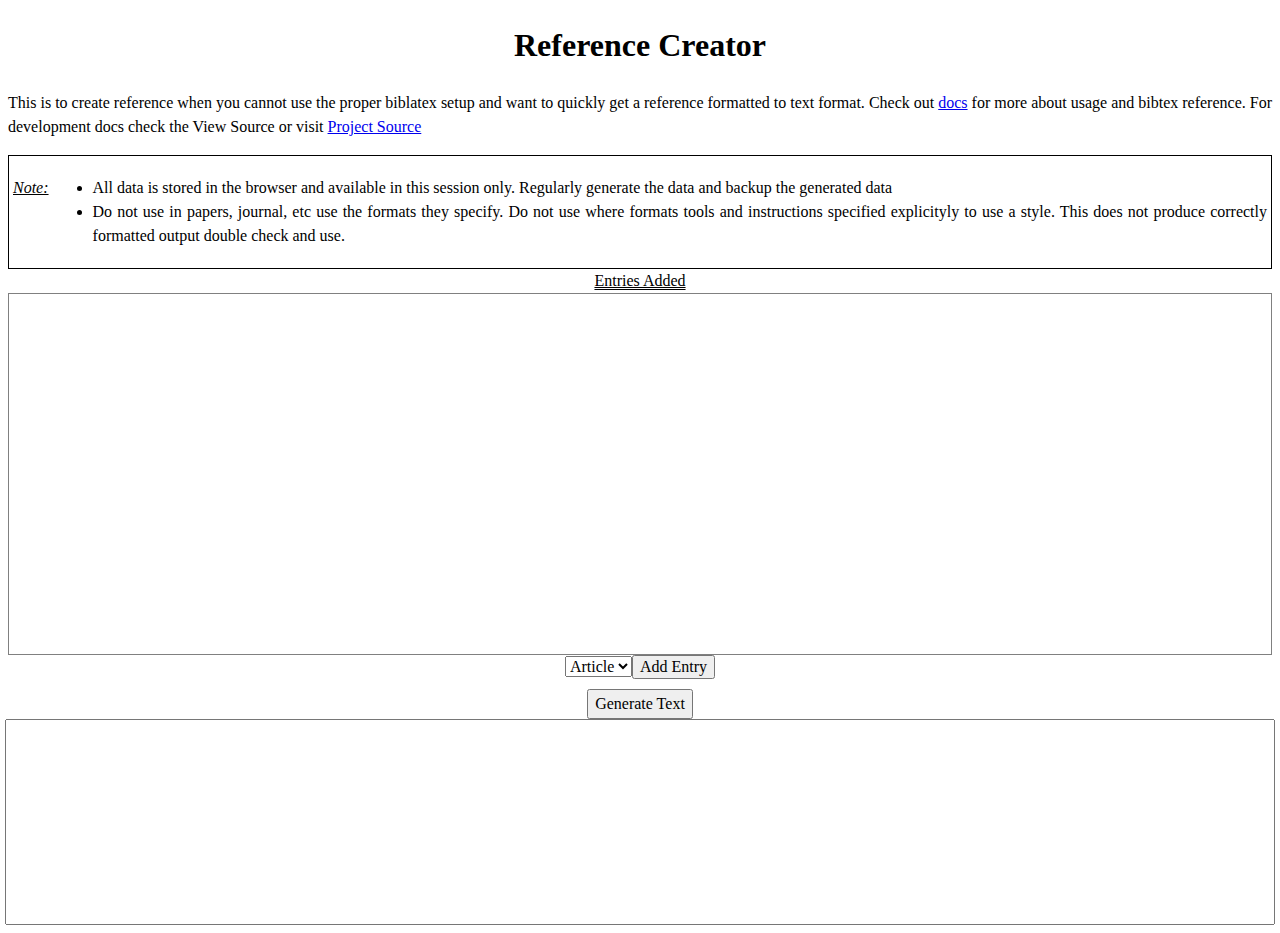
<file: reference-creator.html>
<!-- Copyright of Soumyajit Samanta, 2023.
    Project: HTML Page for Reference Creator.
    For more specific way to find, owner of github account of soumyajitsamanta from 2015 to 2023.
This code and its license should not be modified by anybody other than the author or authors mentioned above.
The software is provided by as is and there is liability on the user and not the authors on how they use it.  -->
<!DOCTYPE html>
<html lang="en">
  <head>
    <meta charset="UTF-8" />
    <meta http-equiv="X-UA-Compatible" content="IE=edge" />
    <meta name="viewport" content="width=device-width, initial-scale=1.0" />
    <title>Reference Creator</title>
    <style>
      * {
        text-align: justify;
        font-size: 12pt;
        font-family: "Times New Roman", Times, serif;
        line-height: 150%;
      }
      h1 {
        font-size: 24pt;
        text-align: center;
      }
      h2 {
        font-size: 20pt;
      }
      h3 {
        font-size: 16pt;
      }
      h4 {
        display: inline;
        text-decoration: underline;
      }
      .note-inlined {
        display: inline;
        background-color: burlywood;
        text-decoration: underline;
      }
      .note-inlined > .note-heading {
        display: inline;
      }
      .note-inlined > em {
        font-weight: 700;
      }
      .note-box {
        display: flex;
        flex-direction: row;
        border: 1px solid black;
        align-items: baseline;
        margin: 0;
        padding: 4px;
        column-gap: 4px;
      }
      .note-box > em {
        text-decoration: underline;
      }
      .inlined {
        display: inline;
      }
      #label-before-entry-view {
        width: 100%;
        text-decoration: double underline;
        text-align: center;
      }
      #entry-view {
        height: 40vh;
        overflow: scroll;
        border: 1px double gray;
      }
      #entry-view > div {
        display: flex;
        flex-direction: row;
        padding: 2px;
      }
      #entry-view > div * {
        padding: 2px;
      }
      #entry-view > div input[type="text"] {
        background-color: white;
        border-width: 0 0 1px 0;
        border-color: black;
        border-style: solid;
        margin-right: 10px;
        transition: 300ms;
      }
      #entry-view > div input[type="text"]:focus {
        outline: 0;
        background-color: #85c1f6;
        border-width: 0 0 1px 0;
        border-style: dotted;
      }
      #entry-view > div input[type="text"]:focus-visible {
        outline: 0;
        background-color: #85c1f6;
        border-width: 0 0 1px 0;
        border-style: dotted;
      }

      #entry-add {
        width: 100%;
        display: flex;
        flex-direction: row;
        align-items: center;
        justify-content: center;
      }

      #generated-text-view {
        display: flex;
        flex-direction: column;
        align-items: center;
        justify-content: center;
        padding-top: 10px;
      }
      #generated-text {
        resize: none;
        width: 100%;
        min-height: 200px;
        font-family: 'Courier New', Courier, monospace;
      }
    </style>
    <script>
      // Source conforms to ES5 for older browser support.
      /**
       * Introduction:
       *
       * The entity is one type of reference representation.
       * Reference is one entry in references page ir the view reference box.
       *
       * All code sections are denoted by the comments at their top ,
       * major sections are seperated by ====== of varying length to cover the whole text.
       *
       * All variables below them are represented the purpose for them.
       *
       * To Do:
       * - Try to get as much DOM and other parts seperated so that a reusable library be extracted to use else where.
       * - Styling of components.
       * - Go from string based fields to object fields which go to and from key to display name and others.
       * - Add for optional fields and required fields.
       * - Style the required and optional gields with background static.
       */
      /* =================
       * Reference Objects
       * =================
       */
      /*
       * The types of entries in reference available.
       */
      var typesOfEntities = { article: "article", online: "online" };
      /*
       * The fields in entries available.
       */
      var fieldsOfEntities = {
        author: { name: "Author" },
        title: { name: "Title" },
        journaltitle: { name: "Journaltitle" },
        year: { name: "Year" },
        date: { name: "Date" },
        translator: { name: "Translator" },
        annotator: { name: "Annotator" },
        commentator: { name: "Commentator" },
        subtitle: { name: "Subtitle" },
        titleaddon: { name: "Titleaddon" },
        editor: { name: "Editor" },
        editora: { name: "Editora" },
        editorb: { name: "Editorb" },
        editorc: { name: "Editorc" },
        journalsubtitle: { name: "Journalsubtitle" },
        journaltitleaddon: { name: "Journaltitleaddon" },
        issuetitle: { name: "Issuetitle" },
        issuesubtitle: { name: "Issuesubtitle" },
        issuetitleaddon: { name: "Issuetitleaddon" },
        language: { name: "Language" },
        origlanguage: { name: "Origlanguage" },
        series: { name: "Series" },
        volume: { name: "Volume" },
        number: { name: "Number" },
        eid: { name: "Eid" },
        issue: { name: "Issue" },
        month: { name: "Month" },
        pages: { name: "Pages" },
        version: { name: "Version" },
        note: { name: "Note" },
        issn: { name: "Issn" },
        addendum: { name: "Addendum" },
        pubstate: { name: "Pubstate" },
        doi: { name: "Doi" },
        eprint: { name: "Eprint" },
        eprintclass: { name: "Eprintclass" },
        eprinttype: { name: "Eprinttype" },
        url: { name: "Url" },
        urldate: { name: "Urldate" },
      };
      /*
       * The types of entries available with details.
       */
      var entityTypeDetails = {
        article: {
          displayName: "Article",
          type: typesOfEntities.article,
          requiredFields: ["author", "title", "journaltitle", "year", "date"],
          optionalFields: [
            "translator",
            "annotator",
            "commentator",
            "subtitle",
            "titleaddon",
            "editor",
            "editora",
            "editorb",
            "editorc",
            "journalsubtitle",
            "journaltitleaddon",
            "issuetitle",
            "issuesubtitle",
            "issuetitleaddon",
            "language",
            "origlanguage",
            "series",
            "volume",
            "number",
            "eid",
            "issue",
            "month",
            "pages",
            "version",
            "note",
            "issn",
            "addendum",
            "pubstate",
            "doi",
            "eprint",
            "eprintclass",
            "eprinttype",
            "url",
            "urldate",
          ],
          description:
            "Represents an article printed in a journal, magazine etc.",
        },
        online: {
          displayName: "Online",
          type: typesOfEntities.online,
          requiredFields: ["author"],
          optionalFields: ["title"],
          description:
            "Represents an online article or document or a whole site",
        },
      };
      /* =================================
       * Transactional Data About Entries.
       * =================================
       */
      var entryData = {
        entryViewData: { entries: [] },
        entryAddData: {},
      };
      /*
       * DOM Objects
       */
      var domObjectGetters = {
        getEntryTypeSelection: () =>
          document.querySelector("#entry-add > #entry-type"),
        getEntryView: () => document.querySelector("#entry-view"),
        getGeneratedTextView: () =>
          document.querySelector("#generated-text-view"),
        getGeneratedText: () => document.querySelector("#generated-text"),
        createDomElementsForEntryType: (type) => {
          var entry = {};
          entryData.entryViewData.entries.push(entry);
          var entryViewEntry = document.createElement("div");
          [type.displayName, ...type.requiredFields, ...type.optionalFields];
          type.requiredFields
            .sort((a, b) => a > b)
            .filter((field) => fieldsOfEntities[field] != null)
            .map((field) => {
              var label = document.createElement("label");
              label.innerText = fieldsOfEntities[field].name + ":";
              var inputBox = document.createElement("input");
              inputBox.type = "text";
              inputBox.name = field;
              inputBox.addEventListener("change", (event) => {
                entry[field] = event.target.value;
                console.log([entry, field, event.target.value]);
              });
              entryViewEntry.append(label, inputBox);
            });
          var entryView = domObjectGetters.getEntryView();
          entryView.append(entryViewEntry);
        },
        valueOfFieldInEntryChanged: (event) => {},
      };
      var eventHandlers = {
        entryViewHandlers: {},
        entryAddHandlers: {
          addEntryClicked: function (event) {
            var entryTypeEl = domObjectGetters.getEntryTypeSelection();
            var selectedEntryType = entityTypeDetails[entryTypeEl.value];
            console.log([entryTypeEl, selectedEntryType]);
            domObjectGetters.createDomElementsForEntryType(selectedEntryType);
          },
        },
        documentEventHandlers: {
          bodyOnLoad: function (event) {
            console.log(["onload", event]);
            var entryTypeEl = domObjectGetters.getEntryTypeSelection();
            [entityTypeDetails.article, entityTypeDetails.online].forEach(
              (v) => {
                var name = v.displayName;
                var value = v.type;
                entryTypeEl.appendChild(new Option(name, value, false, false));
                // Not storing in object as data as this is considered source of the value alone.
              }
            );
          },
        },
        generatedTextView: {
          generateTextClicked: (event) => {
            var generatedTextEl = domObjectGetters.getGeneratedText();
            generatedTextEl.innerText="";
            var entries = entryData.entryViewData.entries;
            var numberOfEntries = entries.length;
            var maxWidthOfNoEntries = Math.log10(numberOfEntries) + 1;
            entries
              .map((entry, index, a) => {
                var humanReadableIndex = index+1;
                var requiredWidthForIndex =
                  maxWidthOfNoEntries - humanReadableIndex.toString().length;
                var indexSpacing = " ".repeat(requiredWidthForIndex);
                return `[${indexSpacing + humanReadableIndex}] Author: ${entry.author}`;
              })
              .forEach((a) => {
                generatedTextEl.innerHTML+="\n"+a;
              });
          },
        },
      };
    </script>
  </head>
  <body onload="eventHandlers.documentEventHandlers.bodyOnLoad(event)">
    <h1>Reference Creator</h1>
    <p>
      This is to create reference when you cannot use the proper biblatex setup
      and want to quickly get a reference formatted to text format. Check out
      <a href="./reference-creator-docs">docs</a> for more about usage and
      bibtex reference. For development docs check the View Source or visit
      <a href="https://soumyajitsamanta.github.io">Project Source</a>
    </p>
    <div class="note-box">
      <em>Note:</em>
      <ul>
        <li>
          All data is stored in the browser and available in this session only.
          Regularly generate the data and backup the generated data
        </li>
        <li>
          Do not use in papers, journal, etc use the formats they specify. Do
          not use where formats tools and instructions specified explicityly to
          use a style. This does not produce correctly formatted output double
          check and use.
        </li>
      </ul>
    </div>
    <div id="label-before-entry-view">Entries Added</div>
    <div id="entry-view"></div>
    <div id="entry-add">
      <select id="entry-type"></select>
      <input
        id="add-entry"
        type="submit"
        value="Add Entry"
        name="Add Entry"
        onclick="eventHandlers.entryAddHandlers.addEntryClicked(event)"
      />
    </div>
    <div id="generated-text-view">
      <button
        onclick="eventHandlers.generatedTextView.generateTextClicked(event)"
      >
        Generate Text
      </button>
      <textarea id="generated-text"></textarea>
    </div>
  </body>
</html>
</file>
<file: utils.css>
.text-centered {
    text-align: center;
}

.width-full {
    width: 100%;
    box-sizing: border-box;

}

.padding-4px {
    padding: 4px;
}

.padding-1em {
    padding: 1em;
}

.width-80 {
    width: 80%;
}

.max-width-400px {
    max-width: 400px;
}

.min-width-400px {
    min-width: 400px;
}

.width-400px-to-600px {
    min-width: 400px;
    max-width: 600px;
}

.width-64px {
    width: 64px;
}

.width-8em {
    width: 8em;
}

.width-500px {
    width: 500px;
}

.min-width-8em {
    min-width: 8em;
}

.min-width-10em {
    min-width: 10em;
}

.flex-horizontal {
    display: flex;
    flex-direction: row;
}

.inlined {
    display: inline;
}

.p-l-1em{
    padding-left: 1em;
}
.chips-parent > * {
    border: 1px solid black;
    border-radius: 10px;
    padding: 2px 10px;
    list-style: none;
    display: inline;
    break-after: always;
    line-height: 2em;
}

.flex-vertical {
    display: flex;
    flex-direction: column;
}

.border-1px {
    border: 1px solid;
}

.flex-wrap {
    flex-wrap: wrap;
}

.bg-color-3 {
    background-color: var(--color-three);
}

@media (max-width: 500px) {
    .sm-flex-horizontal {
        display: flex;
        flex-direction: row;
    }

    .sm-flex-vertical {
        display: flex;
        flex-direction: column;
    }
    .sm-opacity-70{
        opacity: .7;
    }
}

@media (min-width: 500px) {
    .lx-flex-horizontal {
        display: flex;
        flex-direction: row;
    }

    .lx-flex-vertical {
        display: flex;
        flex-direction: column;
    }
}

.justified {
    text-align: justify;
}

.text-indented-1em {
    text-indent: 1em;
}

.pos-sticky {
    position: sticky;
    top: 0;
}

.bg-color-1 {
    background-color: var(--color-one);
}

.bg-color-2 {
    background-color: var(--color-two);
}

.bg-color-4 {
    background-color: var(--color-four);
}

.bg-color-5 {
    background-color: var(--color-five);
}

.bg-color-transparent{
    background-color: transparent;
}

.bo-2px{
    border-width: 2px;
}
.bo-black{
    border-style: solid;
    border-color: black;
}

.flex-gap-1em{
    gap:1em;
}
</file>
<file: index-light.css>
html {
    scroll-behavior: smooth;
}
body {
    padding: 0;
    margin: 0;
    font-family: 'Gill Sans', 'Gill Sans MT', Calibri, 'Trebuchet MS', sans-serif;
    --color-primary: hsl(220, 100%, 70%);
    --color-secondary: hsl(220, 100%, 80%);
    --color-one: hsl(50, 100%, 50%);
    --color-two: hsl(0, 100%, 70%);
    --color-three: hsl(90, 100%, 70%);
    --color-four: hsl(220, 100%, 70%);
    --color-five: hsl(120, 100%, 35%);
    --hue-primary: 220;
    --hue-five: 120;
}

header.hero {
    height: 80px;
    padding: .7em;
}

header.hero>.title {
    text-align: center;
}

.icon-nav {
    flex-wrap: wrap;
    align-items: center;
    justify-content: center;
    gap: 1em;
    width: 100%;
    padding: 4px 0;
}

.icon-nav > * {
    display: flex;
    flex-direction: row;
    justify-content: center;
    align-items: center;
    background-color: transparent;
    padding: 8px 12px;
    border: 1px solid black;
    border-radius: 10px;
    min-width: 4.5em;
    height: 2em;
    text-decoration: none;
    color: black;
    font-size: 1.2em;
}

.icon-nav > a:hover {
    background-color: rgba(0, 0, 0, 0.176);
    text-decoration: underline;
    text-decoration-thickness: 1px;
}

section#section-projects {
    min-height: 4em;
    background-color: var(--color-one);
    align-items: flex-start;
    justify-content: center;
}

section#section-about {
    min-height: 4em;
    background-color: var(--color-two);
    align-items: flex-start;
    justify-content: center;
}

footer#page-footer {
    padding: 2px 1em;
}

.connect-box{
    border-bottom: 2px solid black;
    align-items: center;
}

.connect-box a{
    color: black;
    text-decoration: underline dashed;
    text-decoration-color: black;
}

.connect-box:hover a {
    text-decoration: underline solid;
}
</file>
<file: bookmark.css>
:root {
    --color-1: violet;
    --color-2: blueviolet;
    --color-3: white;
}

.bgr-c1-c2 {
    background-image: linear-gradient(var(--color-1), var(--color-2));
}

.bgr-c1-c3 {
    background-image: linear-gradient(var(--color-1), var(--color-3));
}

.bgr-c2-c1 {
    background-image: linear-gradient(var(--color-2), var(--color-1));
}

.bgr-c2-c3 {
    background-image: linear-gradient(var(--color-2), var(--color-3));
}

.bgr-c3-c1 {
    background-image: linear-gradient(var(--color-3), var(--color-1));
}

.bgr-c3-c2 {
    background-image: linear-gradient(var(--color-3), var(--color-2));
}

.bg-color-1 {
    background-color: var(--color-1);
}

.bg-color-2 {
    background-color: var(--color-2);
}

.bg-color-3 {
    background-color: var(--color-3);
}

body {
    margin: 0;
    padding: 0;
}

header {
    text-align: center;
    font-size: xx-large;
    height: 3em;
    padding: 1em;
    color: white;
    /* text-shadow: 0 3px 6px black; */
}

header.main-header {
    border-radius: 1em;
    box-shadow: 0px 4px 10px black;
    background-image: linear-gradient(var(--color-1), var(--color-2));
    margin: .8em;
    height: 2.5em;
}

header.main-header>h1 {
    margin: 0;
    padding: 0;
    text-shadow: 0 3px 6px black;
    background-image: none;
    box-shadow: none;
    font-size: 2em;
    text-decoration: none;
    color: #fff;
    -webkit-text-stroke: unset;

}

h1 {
    /* background-image: linear-gradient(var(--color-1), var(--color-2)); */
    /* border-radius: 4px; */
    /* box-shadow: 0px 2px 5px black; */
    color: black;
    font-size: xx-large;
    /* margin: 0; */
    text-align: center;
    /* text-shadow: 0 2px 3px black; */
    /* -webkit-text-stroke: 1px blueviolet; */
}

h2 {
    /* background-image: linear-gradient(var(--color-1), var(--color-2)); */
    /* border-radius: 4px; */
    /* box-shadow: 0px 2px 5px black; */
    /* color: white; */
    /* text-shadow: 0 2px 3px black; */
    font-size: x-large;
}

section {
    padding: 1.5em 0;
}

.jc-right {
    justify-content: flex-end;
}

.f-horizontal {
    display: flex;
    flex-direction: row;
    align-items: center;
}

.f-space-around {
    justify-content: space-around;
}

.f-gap-1em {
    gap: 1em;
}

.w-100prc {
    width: 100%;
}

.toc-letter-list {
    width: 80%;
    margin: auto;
}

.toc-letter-list>div {
    padding-left: 1em;
    padding-right: 1em;
    transition: 250ms all linear;
    box-shadow: 0 2px 6px -2px gray;
}

.toc-letter-list > div:hover {
    box-shadow: 0 2px 6px 0 gray;

}

.toc-letter-list span.char {
    font-size: 2em;
    /* width: 1em; */
    height: 1em;
    padding: 0.5em;
    border: 1px solid;
    border-radius: 1em;
    text-align: center;
}

.toc-letter-list ul {
    padding: 0;
    list-style: none;
}

/*
Repeat: 
.toc-letter-list > div:nth-of-type(1) {}
.toc-letter-list > div:nth-of-type(1) > span.char {}
*/
.toc-letter-list>div:nth-of-type(1) {
    background-color: hsl(0, 100%, 90%);
}

.toc-letter-list>div:nth-of-type(1)>span.char {
    background-color: hsl(0, 100%, 80%);
    border-color: hsl(0, 100%, 70%);
}

.toc-letter-list>div:nth-of-type(2) {
    background-color: hsl(271, 76%, 90%);

}

.toc-letter-list>div:nth-of-type(2)>span.char {
    background-color: hsl(271, 76%, 80%);
    border-color: hsl(271, 76%, 70%);
}

.toc-letter-list>div:nth-of-type(3) {
    background-color: hsl(120, 80%, 80%);

}

.toc-letter-list>div:nth-of-type(3)>span.char {
    background-color: hsl(120, 80%, 70%);
    border-color: hsl(120, 80%, 60%);
}

/* .toc-letter-list>div:nth-of-type(3) {
    background-color: blueviolet;
} */

/* section:nth-of-type(1){} */
/* section:nth-of-type(2){background-color: blue;} */
/* section:nth-of-type(3){background-color: black;} */

.wi-100pc {
    width: 100%;
}

.ht-1em {
    height: 1em;
}

.p-1em {
    padding: 1em;
}

.p-t-1em {
    padding-top: 1em;
}

.p-b-1em {
    padding-bottom: 1em;
}

.bo-0 {
    border: 0 solid;
}

.bo-2px {
    border: 2px solid;
}

.bo-black {
    border-color: black;
}

.bo-r-1em {
    border-radius: 1em;
}

.m-1px {
    margin: 1px;
}

.ta-centered {
    text-align: center;
}

.ta-right{
text-align: right;
}

.f-s-xxl {
    font-size: xx-large;
}

.sticky {
    position: sticky;
    top: 0
}

.t-c-1 {
    color: var(--color-1);
}

.t-c-2 {
    color: var(--color-2);
}

.transparent {
    opacity: 0;
    background-color: transparent;
}

.p-lr-1em {
    padding-left: 1em;
    padding-right: 1em;
}

.m-1em{
    margin: 1em 0;
}
</file>
<file: css-helper.css>
header h1 {
    text-align: center;
}

.mr-r-auto {
    margin-right: auto;
}

.mr-l-auto {
    margin-left: auto;
}

.wi-400px {
    width: 400px;
}

.ht-400px {
    height: 400px;
}

.ht-40em {
    height: 40em;
}

.b-2px {
    border-width: 2px;
}

.b-ro-2px {
    border-radius: 2px;
}

.b-ro-10px {
    border-radius: 10px;
}

.gr-color-wheel {
    background-image:
    radial-gradient(white 10%, transparent 50%),
    conic-gradient(red,
     magenta,
     blue,
     cyan,
     green,
     yellow,
     red)
     ;
}

.t-a-c{
    text-align: center;
}
</file>
